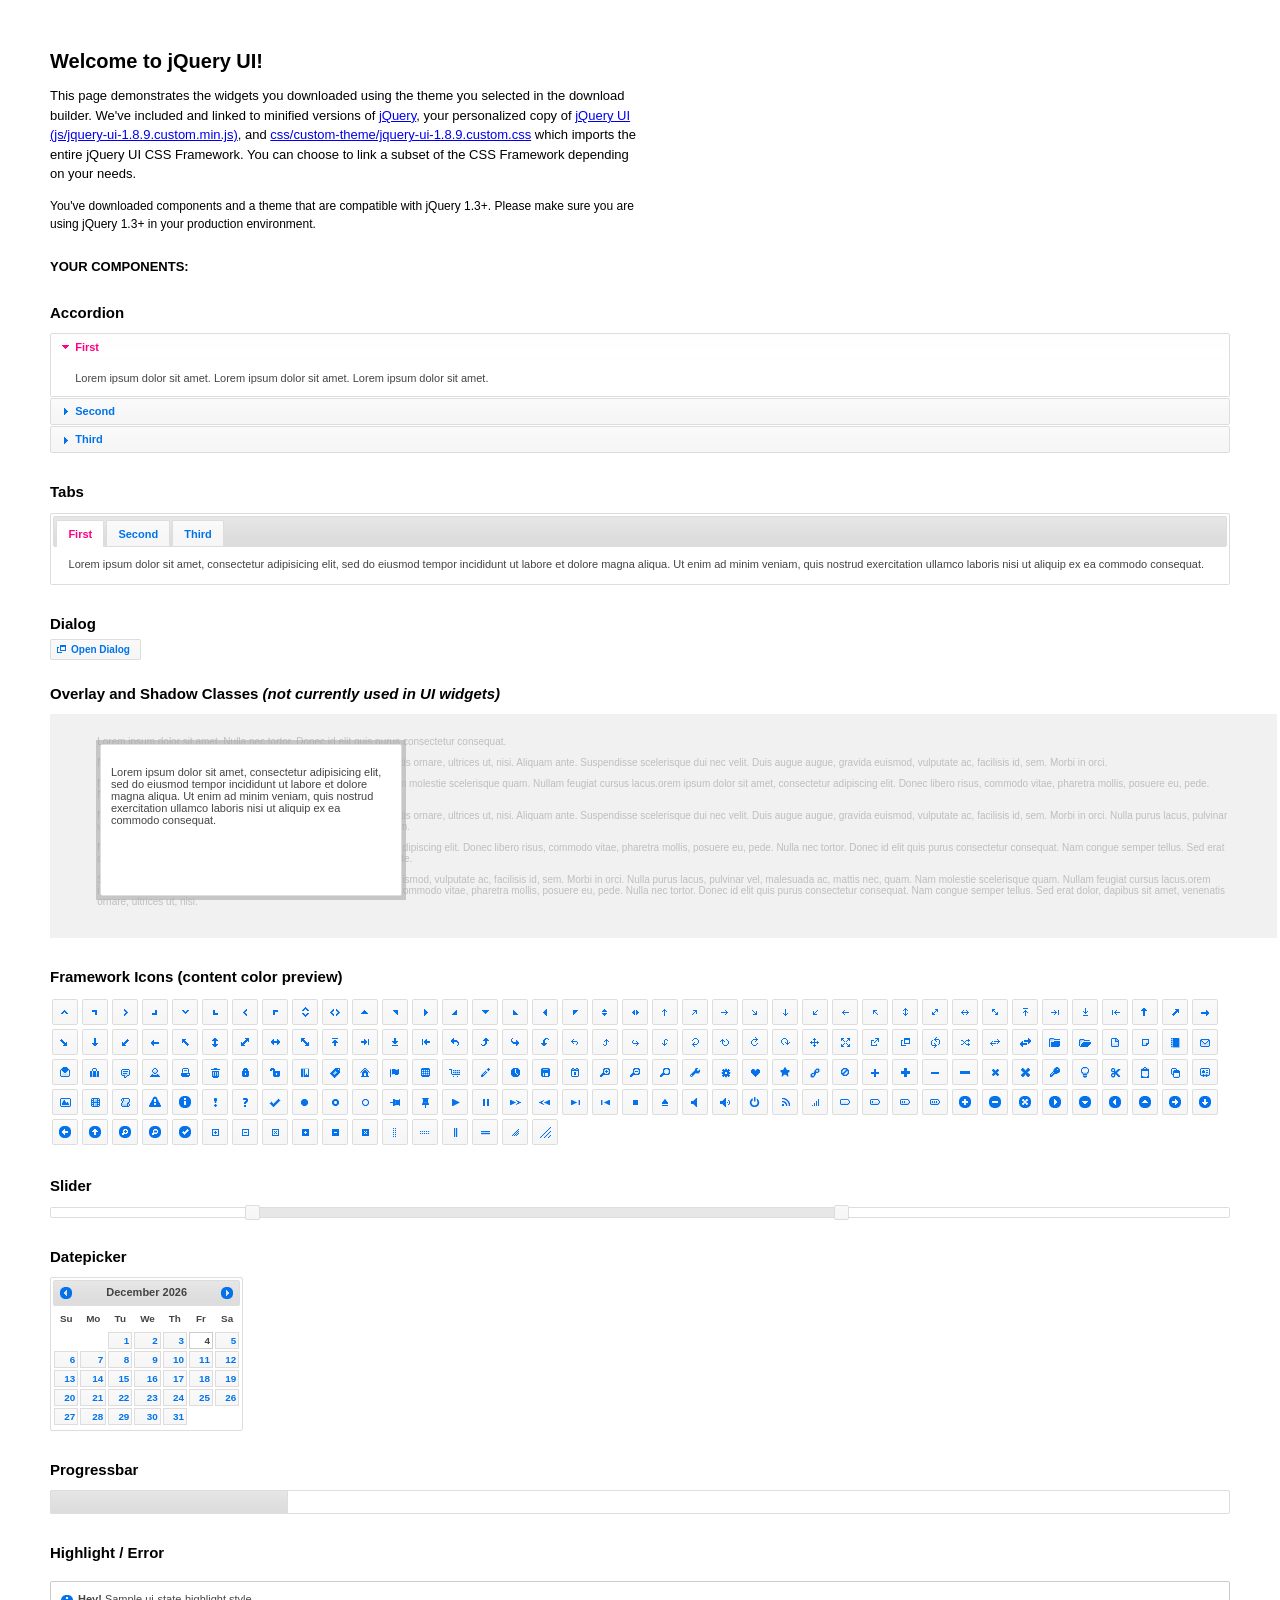
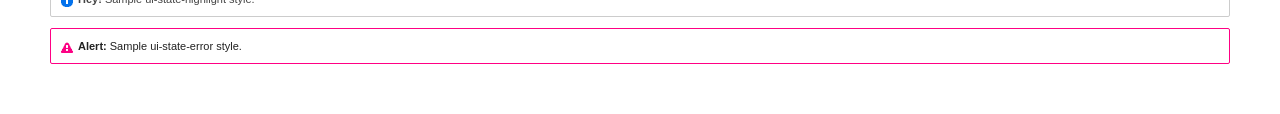
<file: script/ui/index.html>
<!DOCTYPE html>
<html>
	<head>
		<meta http-equiv="Content-Type" content="text/html; charset=iso-8859-1" />
		<title>jQuery UI Example Page</title>
		<link type="text/css" href="css/custom-theme/jquery-ui-1.8.9.custom.css" rel="stylesheet" />	
		<script type="text/javascript" src="js/jquery-1.4.4.min.js"></script>
		<script type="text/javascript" src="js/jquery-ui-1.8.9.custom.min.js"></script>
		<script type="text/javascript">
			$(function(){

				// Accordion
				$("#accordion").accordion({ header: "h3" });
	
				// Tabs
				$('#tabs').tabs();
	

				// Dialog			
				$('#dialog').dialog({
					autoOpen: false,
					width: 600,
					buttons: {
						"Ok": function() { 
							$(this).dialog("close"); 
						}, 
						"Cancel": function() { 
							$(this).dialog("close"); 
						} 
					}
				});
				
				// Dialog Link
				$('#dialog_link').click(function(){
					$('#dialog').dialog('open');
					return false;
				});

				// Datepicker
				$('#datepicker').datepicker({
					inline: true
				});
				
				// Slider
				$('#slider').slider({
					range: true,
					values: [17, 67]
				});
				
				// Progressbar
				$("#progressbar").progressbar({
					value: 20 
				});
				
				//hover states on the static widgets
				$('#dialog_link, ul#icons li').hover(
					function() { $(this).addClass('ui-state-hover'); }, 
					function() { $(this).removeClass('ui-state-hover'); }
				);
				
			});
		</script>
		<style type="text/css">
			/*demo page css*/
			body{ font: 62.5% "Trebuchet MS", sans-serif; margin: 50px;}
			.demoHeaders { margin-top: 2em; }
			#dialog_link {padding: .4em 1em .4em 20px;text-decoration: none;position: relative;}
			#dialog_link span.ui-icon {margin: 0 5px 0 0;position: absolute;left: .2em;top: 50%;margin-top: -8px;}
			ul#icons {margin: 0; padding: 0;}
			ul#icons li {margin: 2px; position: relative; padding: 4px 0; cursor: pointer; float: left;  list-style: none;}
			ul#icons span.ui-icon {float: left; margin: 0 4px;}
		</style>	
	</head>
	<body>
	<h1>Welcome to jQuery UI!</h1>
	<p style="font-size: 1.3em; line-height: 1.5; margin: 1em 0; width: 50%;">This page demonstrates the widgets you downloaded using the theme you selected in the download builder. We've included and linked to minified versions of <a href="js/jquery-1.4.4.min.js">jQuery</a>, your personalized copy of <a href="js/jquery-ui-1.8.9.custom.min.js">jQuery UI (js/jquery-ui-1.8.9.custom.min.js)</a>, and <a href="css/custom-theme/jquery-ui-1.8.9.custom.css">css/custom-theme/jquery-ui-1.8.9.custom.css</a> which imports the entire jQuery UI CSS Framework. You can choose to link a subset of the CSS Framework depending on your needs. </p>
	<p style="font-size: 1.2em; line-height: 1.5; margin: 1em 0; width: 50%;">You've downloaded components and a theme that are compatible with jQuery 1.3+. Please make sure you are using jQuery 1.3+ in your production environment.</p>	

	<p style="font-weight: bold; margin: 2em 0 1em; font-size: 1.3em;">YOUR COMPONENTS:</p>
		
		<!-- Accordion -->
		<h2 class="demoHeaders">Accordion</h2>
		<div id="accordion">
			<div>
				<h3><a href="#">First</a></h3>
				<div>Lorem ipsum dolor sit amet. Lorem ipsum dolor sit amet. Lorem ipsum dolor sit amet.</div>
			</div>
			<div>
				<h3><a href="#">Second</a></h3>
				<div>Phasellus mattis tincidunt nibh.</div>
			</div>
			<div>
				<h3><a href="#">Third</a></h3>
				<div>Nam dui erat, auctor a, dignissim quis.</div>
			</div>
		</div>
	
		<!-- Tabs -->
		<h2 class="demoHeaders">Tabs</h2>
		<div id="tabs">
			<ul>
				<li><a href="#tabs-1">First</a></li>
				<li><a href="#tabs-2">Second</a></li>
				<li><a href="#tabs-3">Third</a></li>
			</ul>
			<div id="tabs-1">Lorem ipsum dolor sit amet, consectetur adipisicing elit, sed do eiusmod tempor incididunt ut labore et dolore magna aliqua. Ut enim ad minim veniam, quis nostrud exercitation ullamco laboris nisi ut aliquip ex ea commodo consequat.</div>
			<div id="tabs-2">Phasellus mattis tincidunt nibh. Cras orci urna, blandit id, pretium vel, aliquet ornare, felis. Maecenas scelerisque sem non nisl. Fusce sed lorem in enim dictum bibendum.</div>
			<div id="tabs-3">Nam dui erat, auctor a, dignissim quis, sollicitudin eu, felis. Pellentesque nisi urna, interdum eget, sagittis et, consequat vestibulum, lacus. Mauris porttitor ullamcorper augue.</div>
		</div>
	
		<!-- Dialog NOTE: Dialog is not generated by UI in this demo so it can be visually styled in themeroller-->
		<h2 class="demoHeaders">Dialog</h2>
		<p><a href="#" id="dialog_link" class="ui-state-default ui-corner-all"><span class="ui-icon ui-icon-newwin"></span>Open Dialog</a></p>
		
		
		<h2 class="demoHeaders">Overlay and Shadow Classes <em>(not currently used in UI widgets)</em></h2>
		<div style="position: relative; width: 96%; height: 200px; padding:1% 4%; overflow:hidden;" class="fakewindowcontain">
			<p>Lorem ipsum dolor sit amet,  Nulla nec tortor. Donec id elit quis purus consectetur consequat. </p><p>Nam congue semper tellus. Sed erat dolor, dapibus sit amet, venenatis ornare, ultrices ut, nisi. Aliquam ante. Suspendisse scelerisque dui nec velit. Duis augue augue, gravida euismod, vulputate ac, facilisis id, sem. Morbi in orci. </p><p>Nulla purus lacus, pulvinar vel, malesuada ac, mattis nec, quam. Nam molestie scelerisque quam. Nullam feugiat cursus lacus.orem ipsum dolor sit amet, consectetur adipiscing elit. Donec libero risus, commodo vitae, pharetra mollis, posuere eu, pede. Nulla nec tortor. Donec id elit quis purus consectetur consequat. </p><p>Nam congue semper tellus. Sed erat dolor, dapibus sit amet, venenatis ornare, ultrices ut, nisi. Aliquam ante. Suspendisse scelerisque dui nec velit. Duis augue augue, gravida euismod, vulputate ac, facilisis id, sem. Morbi in orci. Nulla purus lacus, pulvinar vel, malesuada ac, mattis nec, quam. Nam molestie scelerisque quam. </p><p>Nullam feugiat cursus lacus.orem ipsum dolor sit amet, consectetur adipiscing elit. Donec libero risus, commodo vitae, pharetra mollis, posuere eu, pede. Nulla nec tortor. Donec id elit quis purus consectetur consequat. Nam congue semper tellus. Sed erat dolor, dapibus sit amet, venenatis ornare, ultrices ut, nisi. Aliquam ante. </p><p>Suspendisse scelerisque dui nec velit. Duis augue augue, gravida euismod, vulputate ac, facilisis id, sem. Morbi in orci. Nulla purus lacus, pulvinar vel, malesuada ac, mattis nec, quam. Nam molestie scelerisque quam. Nullam feugiat cursus lacus.orem ipsum dolor sit amet, consectetur adipiscing elit. Donec libero risus, commodo vitae, pharetra mollis, posuere eu, pede. Nulla nec tortor. Donec id elit quis purus consectetur consequat. Nam congue semper tellus. Sed erat dolor, dapibus sit amet, venenatis ornare, ultrices ut, nisi. </p>
			
			<!-- ui-dialog -->
			<div class="ui-overlay"><div class="ui-widget-overlay"></div><div class="ui-widget-shadow ui-corner-all" style="width: 302px; height: 152px; position: absolute; left: 50px; top: 30px;"></div></div>
			<div style="position: absolute; width: 280px; height: 130px;left: 50px; top: 30px; padding: 10px;" class="ui-widget ui-widget-content ui-corner-all">
				<div class="ui-dialog-content ui-widget-content" style="background: none; border: 0;">
					<p>Lorem ipsum dolor sit amet, consectetur adipisicing elit, sed do eiusmod tempor incididunt ut labore et dolore magna aliqua. Ut enim ad minim veniam, quis nostrud exercitation ullamco laboris nisi ut aliquip ex ea commodo consequat.</p>
				</div>
			</div>
		
		</div>

		
		<!-- ui-dialog -->
		<div id="dialog" title="Dialog Title">
			<p>Lorem ipsum dolor sit amet, consectetur adipisicing elit, sed do eiusmod tempor incididunt ut labore et dolore magna aliqua. Ut enim ad minim veniam, quis nostrud exercitation ullamco laboris nisi ut aliquip ex ea commodo consequat.</p>
		</div>
			
				
				
		<h2 class="demoHeaders">Framework Icons (content color preview)</h2>
		<ul id="icons" class="ui-widget ui-helper-clearfix">
		
		<li class="ui-state-default ui-corner-all" title=".ui-icon-carat-1-n"><span class="ui-icon ui-icon-carat-1-n"></span></li>
		<li class="ui-state-default ui-corner-all" title=".ui-icon-carat-1-ne"><span class="ui-icon ui-icon-carat-1-ne"></span></li>
		<li class="ui-state-default ui-corner-all" title=".ui-icon-carat-1-e"><span class="ui-icon ui-icon-carat-1-e"></span></li>
		
		<li class="ui-state-default ui-corner-all" title=".ui-icon-carat-1-se"><span class="ui-icon ui-icon-carat-1-se"></span></li>
		<li class="ui-state-default ui-corner-all" title=".ui-icon-carat-1-s"><span class="ui-icon ui-icon-carat-1-s"></span></li>
		<li class="ui-state-default ui-corner-all" title=".ui-icon-carat-1-sw"><span class="ui-icon ui-icon-carat-1-sw"></span></li>
		<li class="ui-state-default ui-corner-all" title=".ui-icon-carat-1-w"><span class="ui-icon ui-icon-carat-1-w"></span></li>
		<li class="ui-state-default ui-corner-all" title=".ui-icon-carat-1-nw"><span class="ui-icon ui-icon-carat-1-nw"></span></li>
		<li class="ui-state-default ui-corner-all" title=".ui-icon-carat-2-n-s"><span class="ui-icon ui-icon-carat-2-n-s"></span></li>
		<li class="ui-state-default ui-corner-all" title=".ui-icon-carat-2-e-w"><span class="ui-icon ui-icon-carat-2-e-w"></span></li>
		<li class="ui-state-default ui-corner-all" title=".ui-icon-triangle-1-n"><span class="ui-icon ui-icon-triangle-1-n"></span></li>
		<li class="ui-state-default ui-corner-all" title=".ui-icon-triangle-1-ne"><span class="ui-icon ui-icon-triangle-1-ne"></span></li>
		
		<li class="ui-state-default ui-corner-all" title=".ui-icon-triangle-1-e"><span class="ui-icon ui-icon-triangle-1-e"></span></li>
		<li class="ui-state-default ui-corner-all" title=".ui-icon-triangle-1-se"><span class="ui-icon ui-icon-triangle-1-se"></span></li>
		<li class="ui-state-default ui-corner-all" title=".ui-icon-triangle-1-s"><span class="ui-icon ui-icon-triangle-1-s"></span></li>
		<li class="ui-state-default ui-corner-all" title=".ui-icon-triangle-1-sw"><span class="ui-icon ui-icon-triangle-1-sw"></span></li>
		<li class="ui-state-default ui-corner-all" title=".ui-icon-triangle-1-w"><span class="ui-icon ui-icon-triangle-1-w"></span></li>
		<li class="ui-state-default ui-corner-all" title=".ui-icon-triangle-1-nw"><span class="ui-icon ui-icon-triangle-1-nw"></span></li>
		<li class="ui-state-default ui-corner-all" title=".ui-icon-triangle-2-n-s"><span class="ui-icon ui-icon-triangle-2-n-s"></span></li>
		<li class="ui-state-default ui-corner-all" title=".ui-icon-triangle-2-e-w"><span class="ui-icon ui-icon-triangle-2-e-w"></span></li>
		<li class="ui-state-default ui-corner-all" title=".ui-icon-arrow-1-n"><span class="ui-icon ui-icon-arrow-1-n"></span></li>
		
		<li class="ui-state-default ui-corner-all" title=".ui-icon-arrow-1-ne"><span class="ui-icon ui-icon-arrow-1-ne"></span></li>
		<li class="ui-state-default ui-corner-all" title=".ui-icon-arrow-1-e"><span class="ui-icon ui-icon-arrow-1-e"></span></li>
		<li class="ui-state-default ui-corner-all" title=".ui-icon-arrow-1-se"><span class="ui-icon ui-icon-arrow-1-se"></span></li>
		<li class="ui-state-default ui-corner-all" title=".ui-icon-arrow-1-s"><span class="ui-icon ui-icon-arrow-1-s"></span></li>
		<li class="ui-state-default ui-corner-all" title=".ui-icon-arrow-1-sw"><span class="ui-icon ui-icon-arrow-1-sw"></span></li>
		<li class="ui-state-default ui-corner-all" title=".ui-icon-arrow-1-w"><span class="ui-icon ui-icon-arrow-1-w"></span></li>
		<li class="ui-state-default ui-corner-all" title=".ui-icon-arrow-1-nw"><span class="ui-icon ui-icon-arrow-1-nw"></span></li>
		<li class="ui-state-default ui-corner-all" title=".ui-icon-arrow-2-n-s"><span class="ui-icon ui-icon-arrow-2-n-s"></span></li>
		<li class="ui-state-default ui-corner-all" title=".ui-icon-arrow-2-ne-sw"><span class="ui-icon ui-icon-arrow-2-ne-sw"></span></li>
		
		<li class="ui-state-default ui-corner-all" title=".ui-icon-arrow-2-e-w"><span class="ui-icon ui-icon-arrow-2-e-w"></span></li>
		<li class="ui-state-default ui-corner-all" title=".ui-icon-arrow-2-se-nw"><span class="ui-icon ui-icon-arrow-2-se-nw"></span></li>
		<li class="ui-state-default ui-corner-all" title=".ui-icon-arrowstop-1-n"><span class="ui-icon ui-icon-arrowstop-1-n"></span></li>
		<li class="ui-state-default ui-corner-all" title=".ui-icon-arrowstop-1-e"><span class="ui-icon ui-icon-arrowstop-1-e"></span></li>
		<li class="ui-state-default ui-corner-all" title=".ui-icon-arrowstop-1-s"><span class="ui-icon ui-icon-arrowstop-1-s"></span></li>
		<li class="ui-state-default ui-corner-all" title=".ui-icon-arrowstop-1-w"><span class="ui-icon ui-icon-arrowstop-1-w"></span></li>
		<li class="ui-state-default ui-corner-all" title=".ui-icon-arrowthick-1-n"><span class="ui-icon ui-icon-arrowthick-1-n"></span></li>
		<li class="ui-state-default ui-corner-all" title=".ui-icon-arrowthick-1-ne"><span class="ui-icon ui-icon-arrowthick-1-ne"></span></li>
		<li class="ui-state-default ui-corner-all" title=".ui-icon-arrowthick-1-e"><span class="ui-icon ui-icon-arrowthick-1-e"></span></li>
		
		<li class="ui-state-default ui-corner-all" title=".ui-icon-arrowthick-1-se"><span class="ui-icon ui-icon-arrowthick-1-se"></span></li>
		<li class="ui-state-default ui-corner-all" title=".ui-icon-arrowthick-1-s"><span class="ui-icon ui-icon-arrowthick-1-s"></span></li>
		<li class="ui-state-default ui-corner-all" title=".ui-icon-arrowthick-1-sw"><span class="ui-icon ui-icon-arrowthick-1-sw"></span></li>
		<li class="ui-state-default ui-corner-all" title=".ui-icon-arrowthick-1-w"><span class="ui-icon ui-icon-arrowthick-1-w"></span></li>
		<li class="ui-state-default ui-corner-all" title=".ui-icon-arrowthick-1-nw"><span class="ui-icon ui-icon-arrowthick-1-nw"></span></li>
		<li class="ui-state-default ui-corner-all" title=".ui-icon-arrowthick-2-n-s"><span class="ui-icon ui-icon-arrowthick-2-n-s"></span></li>
		<li class="ui-state-default ui-corner-all" title=".ui-icon-arrowthick-2-ne-sw"><span class="ui-icon ui-icon-arrowthick-2-ne-sw"></span></li>
		<li class="ui-state-default ui-corner-all" title=".ui-icon-arrowthick-2-e-w"><span class="ui-icon ui-icon-arrowthick-2-e-w"></span></li>
		<li class="ui-state-default ui-corner-all" title=".ui-icon-arrowthick-2-se-nw"><span class="ui-icon ui-icon-arrowthick-2-se-nw"></span></li>
		
		<li class="ui-state-default ui-corner-all" title=".ui-icon-arrowthickstop-1-n"><span class="ui-icon ui-icon-arrowthickstop-1-n"></span></li>
		<li class="ui-state-default ui-corner-all" title=".ui-icon-arrowthickstop-1-e"><span class="ui-icon ui-icon-arrowthickstop-1-e"></span></li>
		<li class="ui-state-default ui-corner-all" title=".ui-icon-arrowthickstop-1-s"><span class="ui-icon ui-icon-arrowthickstop-1-s"></span></li>
		<li class="ui-state-default ui-corner-all" title=".ui-icon-arrowthickstop-1-w"><span class="ui-icon ui-icon-arrowthickstop-1-w"></span></li>
		<li class="ui-state-default ui-corner-all" title=".ui-icon-arrowreturnthick-1-w"><span class="ui-icon ui-icon-arrowreturnthick-1-w"></span></li>
		<li class="ui-state-default ui-corner-all" title=".ui-icon-arrowreturnthick-1-n"><span class="ui-icon ui-icon-arrowreturnthick-1-n"></span></li>
		<li class="ui-state-default ui-corner-all" title=".ui-icon-arrowreturnthick-1-e"><span class="ui-icon ui-icon-arrowreturnthick-1-e"></span></li>
		<li class="ui-state-default ui-corner-all" title=".ui-icon-arrowreturnthick-1-s"><span class="ui-icon ui-icon-arrowreturnthick-1-s"></span></li>
		<li class="ui-state-default ui-corner-all" title=".ui-icon-arrowreturn-1-w"><span class="ui-icon ui-icon-arrowreturn-1-w"></span></li>
		
		<li class="ui-state-default ui-corner-all" title=".ui-icon-arrowreturn-1-n"><span class="ui-icon ui-icon-arrowreturn-1-n"></span></li>
		<li class="ui-state-default ui-corner-all" title=".ui-icon-arrowreturn-1-e"><span class="ui-icon ui-icon-arrowreturn-1-e"></span></li>
		<li class="ui-state-default ui-corner-all" title=".ui-icon-arrowreturn-1-s"><span class="ui-icon ui-icon-arrowreturn-1-s"></span></li>
		<li class="ui-state-default ui-corner-all" title=".ui-icon-arrowrefresh-1-w"><span class="ui-icon ui-icon-arrowrefresh-1-w"></span></li>
		<li class="ui-state-default ui-corner-all" title=".ui-icon-arrowrefresh-1-n"><span class="ui-icon ui-icon-arrowrefresh-1-n"></span></li>
		<li class="ui-state-default ui-corner-all" title=".ui-icon-arrowrefresh-1-e"><span class="ui-icon ui-icon-arrowrefresh-1-e"></span></li>
		<li class="ui-state-default ui-corner-all" title=".ui-icon-arrowrefresh-1-s"><span class="ui-icon ui-icon-arrowrefresh-1-s"></span></li>
		<li class="ui-state-default ui-corner-all" title=".ui-icon-arrow-4"><span class="ui-icon ui-icon-arrow-4"></span></li>
		<li class="ui-state-default ui-corner-all" title=".ui-icon-arrow-4-diag"><span class="ui-icon ui-icon-arrow-4-diag"></span></li>
		
		<li class="ui-state-default ui-corner-all" title=".ui-icon-extlink"><span class="ui-icon ui-icon-extlink"></span></li>
		<li class="ui-state-default ui-corner-all" title=".ui-icon-newwin"><span class="ui-icon ui-icon-newwin"></span></li>
		<li class="ui-state-default ui-corner-all" title=".ui-icon-refresh"><span class="ui-icon ui-icon-refresh"></span></li>
		<li class="ui-state-default ui-corner-all" title=".ui-icon-shuffle"><span class="ui-icon ui-icon-shuffle"></span></li>
		<li class="ui-state-default ui-corner-all" title=".ui-icon-transfer-e-w"><span class="ui-icon ui-icon-transfer-e-w"></span></li>
		<li class="ui-state-default ui-corner-all" title=".ui-icon-transferthick-e-w"><span class="ui-icon ui-icon-transferthick-e-w"></span></li>
		<li class="ui-state-default ui-corner-all" title=".ui-icon-folder-collapsed"><span class="ui-icon ui-icon-folder-collapsed"></span></li>
		<li class="ui-state-default ui-corner-all" title=".ui-icon-folder-open"><span class="ui-icon ui-icon-folder-open"></span></li>
		<li class="ui-state-default ui-corner-all" title=".ui-icon-document"><span class="ui-icon ui-icon-document"></span></li>
		
		<li class="ui-state-default ui-corner-all" title=".ui-icon-document-b"><span class="ui-icon ui-icon-document-b"></span></li>
		<li class="ui-state-default ui-corner-all" title=".ui-icon-note"><span class="ui-icon ui-icon-note"></span></li>
		<li class="ui-state-default ui-corner-all" title=".ui-icon-mail-closed"><span class="ui-icon ui-icon-mail-closed"></span></li>
		<li class="ui-state-default ui-corner-all" title=".ui-icon-mail-open"><span class="ui-icon ui-icon-mail-open"></span></li>
		<li class="ui-state-default ui-corner-all" title=".ui-icon-suitcase"><span class="ui-icon ui-icon-suitcase"></span></li>
		<li class="ui-state-default ui-corner-all" title=".ui-icon-comment"><span class="ui-icon ui-icon-comment"></span></li>
		<li class="ui-state-default ui-corner-all" title=".ui-icon-person"><span class="ui-icon ui-icon-person"></span></li>
		<li class="ui-state-default ui-corner-all" title=".ui-icon-print"><span class="ui-icon ui-icon-print"></span></li>
		<li class="ui-state-default ui-corner-all" title=".ui-icon-trash"><span class="ui-icon ui-icon-trash"></span></li>
		
		<li class="ui-state-default ui-corner-all" title=".ui-icon-locked"><span class="ui-icon ui-icon-locked"></span></li>
		<li class="ui-state-default ui-corner-all" title=".ui-icon-unlocked"><span class="ui-icon ui-icon-unlocked"></span></li>
		<li class="ui-state-default ui-corner-all" title=".ui-icon-bookmark"><span class="ui-icon ui-icon-bookmark"></span></li>
		<li class="ui-state-default ui-corner-all" title=".ui-icon-tag"><span class="ui-icon ui-icon-tag"></span></li>
		<li class="ui-state-default ui-corner-all" title=".ui-icon-home"><span class="ui-icon ui-icon-home"></span></li>
		<li class="ui-state-default ui-corner-all" title=".ui-icon-flag"><span class="ui-icon ui-icon-flag"></span></li>
		<li class="ui-state-default ui-corner-all" title=".ui-icon-calculator"><span class="ui-icon ui-icon-calculator"></span></li>
		<li class="ui-state-default ui-corner-all" title=".ui-icon-cart"><span class="ui-icon ui-icon-cart"></span></li>
		<li class="ui-state-default ui-corner-all" title=".ui-icon-pencil"><span class="ui-icon ui-icon-pencil"></span></li>
		
		<li class="ui-state-default ui-corner-all" title=".ui-icon-clock"><span class="ui-icon ui-icon-clock"></span></li>
		<li class="ui-state-default ui-corner-all" title=".ui-icon-disk"><span class="ui-icon ui-icon-disk"></span></li>
		<li class="ui-state-default ui-corner-all" title=".ui-icon-calendar"><span class="ui-icon ui-icon-calendar"></span></li>
		<li class="ui-state-default ui-corner-all" title=".ui-icon-zoomin"><span class="ui-icon ui-icon-zoomin"></span></li>
		<li class="ui-state-default ui-corner-all" title=".ui-icon-zoomout"><span class="ui-icon ui-icon-zoomout"></span></li>
		<li class="ui-state-default ui-corner-all" title=".ui-icon-search"><span class="ui-icon ui-icon-search"></span></li>
		<li class="ui-state-default ui-corner-all" title=".ui-icon-wrench"><span class="ui-icon ui-icon-wrench"></span></li>
		<li class="ui-state-default ui-corner-all" title=".ui-icon-gear"><span class="ui-icon ui-icon-gear"></span></li>
		<li class="ui-state-default ui-corner-all" title=".ui-icon-heart"><span class="ui-icon ui-icon-heart"></span></li>
		
		<li class="ui-state-default ui-corner-all" title=".ui-icon-star"><span class="ui-icon ui-icon-star"></span></li>
		<li class="ui-state-default ui-corner-all" title=".ui-icon-link"><span class="ui-icon ui-icon-link"></span></li>
		<li class="ui-state-default ui-corner-all" title=".ui-icon-cancel"><span class="ui-icon ui-icon-cancel"></span></li>
		<li class="ui-state-default ui-corner-all" title=".ui-icon-plus"><span class="ui-icon ui-icon-plus"></span></li>
		<li class="ui-state-default ui-corner-all" title=".ui-icon-plusthick"><span class="ui-icon ui-icon-plusthick"></span></li>
		<li class="ui-state-default ui-corner-all" title=".ui-icon-minus"><span class="ui-icon ui-icon-minus"></span></li>
		<li class="ui-state-default ui-corner-all" title=".ui-icon-minusthick"><span class="ui-icon ui-icon-minusthick"></span></li>
		<li class="ui-state-default ui-corner-all" title=".ui-icon-close"><span class="ui-icon ui-icon-close"></span></li>
		<li class="ui-state-default ui-corner-all" title=".ui-icon-closethick"><span class="ui-icon ui-icon-closethick"></span></li>
		
		<li class="ui-state-default ui-corner-all" title=".ui-icon-key"><span class="ui-icon ui-icon-key"></span></li>
		<li class="ui-state-default ui-corner-all" title=".ui-icon-lightbulb"><span class="ui-icon ui-icon-lightbulb"></span></li>
		<li class="ui-state-default ui-corner-all" title=".ui-icon-scissors"><span class="ui-icon ui-icon-scissors"></span></li>
		<li class="ui-state-default ui-corner-all" title=".ui-icon-clipboard"><span class="ui-icon ui-icon-clipboard"></span></li>
		<li class="ui-state-default ui-corner-all" title=".ui-icon-copy"><span class="ui-icon ui-icon-copy"></span></li>
		<li class="ui-state-default ui-corner-all" title=".ui-icon-contact"><span class="ui-icon ui-icon-contact"></span></li>
		<li class="ui-state-default ui-corner-all" title=".ui-icon-image"><span class="ui-icon ui-icon-image"></span></li>
		<li class="ui-state-default ui-corner-all" title=".ui-icon-video"><span class="ui-icon ui-icon-video"></span></li>
		<li class="ui-state-default ui-corner-all" title=".ui-icon-script"><span class="ui-icon ui-icon-script"></span></li>
		<li class="ui-state-default ui-corner-all" title=".ui-icon-alert"><span class="ui-icon ui-icon-alert"></span></li>
		
		<li class="ui-state-default ui-corner-all" title=".ui-icon-info"><span class="ui-icon ui-icon-info"></span></li>
		<li class="ui-state-default ui-corner-all" title=".ui-icon-notice"><span class="ui-icon ui-icon-notice"></span></li>
		<li class="ui-state-default ui-corner-all" title=".ui-icon-help"><span class="ui-icon ui-icon-help"></span></li>
		<li class="ui-state-default ui-corner-all" title=".ui-icon-check"><span class="ui-icon ui-icon-check"></span></li>
		<li class="ui-state-default ui-corner-all" title=".ui-icon-bullet"><span class="ui-icon ui-icon-bullet"></span></li>
		<li class="ui-state-default ui-corner-all" title=".ui-icon-radio-off"><span class="ui-icon ui-icon-radio-off"></span></li>
		<li class="ui-state-default ui-corner-all" title=".ui-icon-radio-on"><span class="ui-icon ui-icon-radio-on"></span></li>
		<li class="ui-state-default ui-corner-all" title=".ui-icon-pin-w"><span class="ui-icon ui-icon-pin-w"></span></li>
		<li class="ui-state-default ui-corner-all" title=".ui-icon-pin-s"><span class="ui-icon ui-icon-pin-s"></span></li>
		<li class="ui-state-default ui-corner-all" title=".ui-icon-play"><span class="ui-icon ui-icon-play"></span></li>
		<li class="ui-state-default ui-corner-all" title=".ui-icon-pause"><span class="ui-icon ui-icon-pause"></span></li>
		
		<li class="ui-state-default ui-corner-all" title=".ui-icon-seek-next"><span class="ui-icon ui-icon-seek-next"></span></li>
		<li class="ui-state-default ui-corner-all" title=".ui-icon-seek-prev"><span class="ui-icon ui-icon-seek-prev"></span></li>
		<li class="ui-state-default ui-corner-all" title=".ui-icon-seek-end"><span class="ui-icon ui-icon-seek-end"></span></li>
		<li class="ui-state-default ui-corner-all" title=".ui-icon-seek-first"><span class="ui-icon ui-icon-seek-first"></span></li>
		<li class="ui-state-default ui-corner-all" title=".ui-icon-stop"><span class="ui-icon ui-icon-stop"></span></li>
		<li class="ui-state-default ui-corner-all" title=".ui-icon-eject"><span class="ui-icon ui-icon-eject"></span></li>
		<li class="ui-state-default ui-corner-all" title=".ui-icon-volume-off"><span class="ui-icon ui-icon-volume-off"></span></li>
		<li class="ui-state-default ui-corner-all" title=".ui-icon-volume-on"><span class="ui-icon ui-icon-volume-on"></span></li>
		<li class="ui-state-default ui-corner-all" title=".ui-icon-power"><span class="ui-icon ui-icon-power"></span></li>
		
		<li class="ui-state-default ui-corner-all" title=".ui-icon-signal-diag"><span class="ui-icon ui-icon-signal-diag"></span></li>
		<li class="ui-state-default ui-corner-all" title=".ui-icon-signal"><span class="ui-icon ui-icon-signal"></span></li>
		<li class="ui-state-default ui-corner-all" title=".ui-icon-battery-0"><span class="ui-icon ui-icon-battery-0"></span></li>
		<li class="ui-state-default ui-corner-all" title=".ui-icon-battery-1"><span class="ui-icon ui-icon-battery-1"></span></li>
		<li class="ui-state-default ui-corner-all" title=".ui-icon-battery-2"><span class="ui-icon ui-icon-battery-2"></span></li>
		<li class="ui-state-default ui-corner-all" title=".ui-icon-battery-3"><span class="ui-icon ui-icon-battery-3"></span></li>
		<li class="ui-state-default ui-corner-all" title=".ui-icon-circle-plus"><span class="ui-icon ui-icon-circle-plus"></span></li>
		<li class="ui-state-default ui-corner-all" title=".ui-icon-circle-minus"><span class="ui-icon ui-icon-circle-minus"></span></li>
		<li class="ui-state-default ui-corner-all" title=".ui-icon-circle-close"><span class="ui-icon ui-icon-circle-close"></span></li>
		
		<li class="ui-state-default ui-corner-all" title=".ui-icon-circle-triangle-e"><span class="ui-icon ui-icon-circle-triangle-e"></span></li>
		<li class="ui-state-default ui-corner-all" title=".ui-icon-circle-triangle-s"><span class="ui-icon ui-icon-circle-triangle-s"></span></li>
		<li class="ui-state-default ui-corner-all" title=".ui-icon-circle-triangle-w"><span class="ui-icon ui-icon-circle-triangle-w"></span></li>
		<li class="ui-state-default ui-corner-all" title=".ui-icon-circle-triangle-n"><span class="ui-icon ui-icon-circle-triangle-n"></span></li>
		<li class="ui-state-default ui-corner-all" title=".ui-icon-circle-arrow-e"><span class="ui-icon ui-icon-circle-arrow-e"></span></li>
		<li class="ui-state-default ui-corner-all" title=".ui-icon-circle-arrow-s"><span class="ui-icon ui-icon-circle-arrow-s"></span></li>
		<li class="ui-state-default ui-corner-all" title=".ui-icon-circle-arrow-w"><span class="ui-icon ui-icon-circle-arrow-w"></span></li>
		<li class="ui-state-default ui-corner-all" title=".ui-icon-circle-arrow-n"><span class="ui-icon ui-icon-circle-arrow-n"></span></li>
		<li class="ui-state-default ui-corner-all" title=".ui-icon-circle-zoomin"><span class="ui-icon ui-icon-circle-zoomin"></span></li>
		
		<li class="ui-state-default ui-corner-all" title=".ui-icon-circle-zoomout"><span class="ui-icon ui-icon-circle-zoomout"></span></li>
		<li class="ui-state-default ui-corner-all" title=".ui-icon-circle-check"><span class="ui-icon ui-icon-circle-check"></span></li>
		<li class="ui-state-default ui-corner-all" title=".ui-icon-circlesmall-plus"><span class="ui-icon ui-icon-circlesmall-plus"></span></li>
		<li class="ui-state-default ui-corner-all" title=".ui-icon-circlesmall-minus"><span class="ui-icon ui-icon-circlesmall-minus"></span></li>
		<li class="ui-state-default ui-corner-all" title=".ui-icon-circlesmall-close"><span class="ui-icon ui-icon-circlesmall-close"></span></li>
		<li class="ui-state-default ui-corner-all" title=".ui-icon-squaresmall-plus"><span class="ui-icon ui-icon-squaresmall-plus"></span></li>
		<li class="ui-state-default ui-corner-all" title=".ui-icon-squaresmall-minus"><span class="ui-icon ui-icon-squaresmall-minus"></span></li>
		<li class="ui-state-default ui-corner-all" title=".ui-icon-squaresmall-close"><span class="ui-icon ui-icon-squaresmall-close"></span></li>
		<li class="ui-state-default ui-corner-all" title=".ui-icon-grip-dotted-vertical"><span class="ui-icon ui-icon-grip-dotted-vertical"></span></li>
		
		<li class="ui-state-default ui-corner-all" title=".ui-icon-grip-dotted-horizontal"><span class="ui-icon ui-icon-grip-dotted-horizontal"></span></li>
		<li class="ui-state-default ui-corner-all" title=".ui-icon-grip-solid-vertical"><span class="ui-icon ui-icon-grip-solid-vertical"></span></li>
		<li class="ui-state-default ui-corner-all" title=".ui-icon-grip-solid-horizontal"><span class="ui-icon ui-icon-grip-solid-horizontal"></span></li>
		<li class="ui-state-default ui-corner-all" title=".ui-icon-gripsmall-diagonal-se"><span class="ui-icon ui-icon-gripsmall-diagonal-se"></span></li>
		<li class="ui-state-default ui-corner-all" title=".ui-icon-grip-diagonal-se"><span class="ui-icon ui-icon-grip-diagonal-se"></span></li>
		</ul>

	
		<!-- Slider -->
		<h2 class="demoHeaders">Slider</h2>
		<div id="slider"></div>
	
		<!-- Datepicker -->
		<h2 class="demoHeaders">Datepicker</h2>
		<div id="datepicker"></div>
	
		<!-- Progressbar -->
		<h2 class="demoHeaders">Progressbar</h2>	
		<div id="progressbar"></div>
			
		<!-- Highlight / Error -->
		<h2 class="demoHeaders">Highlight / Error</h2>
		<div class="ui-widget">
			<div class="ui-state-highlight ui-corner-all" style="margin-top: 20px; padding: 0 .7em;"> 
				<p><span class="ui-icon ui-icon-info" style="float: left; margin-right: .3em;"></span>
				<strong>Hey!</strong> Sample ui-state-highlight style.</p>
			</div>
		</div>
		<br/>
		<div class="ui-widget">
			<div class="ui-state-error ui-corner-all" style="padding: 0 .7em;"> 
				<p><span class="ui-icon ui-icon-alert" style="float: left; margin-right: .3em;"></span> 
				<strong>Alert:</strong> Sample ui-state-error style.</p>
			</div>
		</div>

	</body>
</html>
</file>
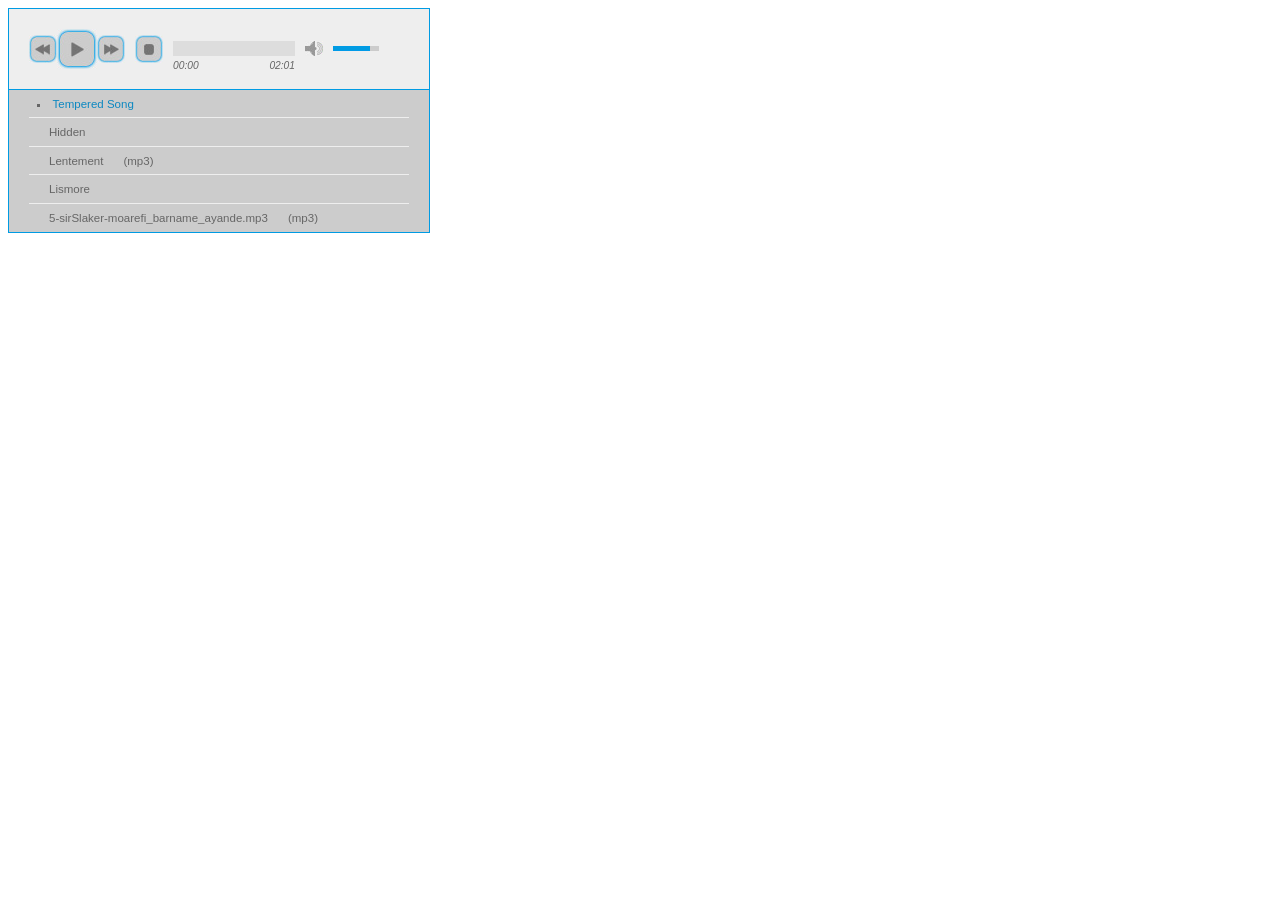
<file: script/podcast/1/index.html>
<!DOCTYPE html PUBLIC '-//W3C//DTD XHTML 1.0 Transitional//EN' 'http://www.w3.org/TR/xhtml1/DTD/xhtml1-transitional.dtd'>
<html xmlns='http://www.w3.org/1999/xhtml' lang='en' xml:lang='en'>
<head>
<!-- Website Design By: www.happyworm.com -->
<title>پادکست اول</title>
<meta http-equiv="Content-Type" content="text/html; charset=iso-8859-1" />

<link href="skin/jplayer.blue.monday.css" rel="stylesheet" type="text/css" />

<script type="text/javascript" src="js/jquery.js"></script>
<script type="text/javascript" src="js/jquery.jplayer.min.js"></script>
<script type="text/javascript">
//<![CDATA[
$(document).ready(function(){

  var Playlist = function(instance, playlist, options) {
    var self = this;

    this.instance = instance; // String: To associate specific HTML with this playlist
    this.playlist = playlist; // Array of Objects: The playlist
    this.options = options; // Object: The jPlayer constructor options for this playlist

    this.current = 0;

    this.cssId = {
      jPlayer: "jquery_jplayer_",
      interface: "jp_interface_",
      playlist: "jp_playlist_"
    };
    this.cssSelector = {};

    $.each(this.cssId, function(entity, id) {
      self.cssSelector[entity] = "#" + id + self.instance;
    });

    if(!this.options.cssSelectorAncestor) {
      this.options.cssSelectorAncestor = this.cssSelector.interface;
    }

    $(this.cssSelector.jPlayer).jPlayer(this.options);

    $(this.cssSelector.interface + " .jp-previous").click(function() {
      self.playlistPrev();
      $(this).blur();
      return false;
    });

    $(this.cssSelector.interface + " .jp-next").click(function() {
      self.playlistNext();
      $(this).blur();
      return false;
    });
  };

  Playlist.prototype = {
    displayPlaylist: function() {
      var self = this;
      $(this.cssSelector.playlist + " ul").empty();
      for (i=0; i < this.playlist.length; i++) {
        var listItem = (i === this.playlist.length-1) ? "<li class='jp-playlist-last'>" : "<li>";
        listItem += "<a href='#' id='" + this.cssId.playlist + this.instance + "_item_" + i +"' tabindex='1'>"+ this.playlist[i].name +"</a>";

        // Create links to free media
        if(this.playlist[i].free) {
          var first = true;
          listItem += "<div class='jp-free-media'>(";
          $.each(this.playlist[i], function(property,value) {
            if($.jPlayer.prototype.format[property]) { // Check property is a media format.
              if(first) {
                first = false;
              } else {
                listItem += " | ";
              }
              listItem += "<a id='" + self.cssId.playlist + self.instance + "_item_" + i + "_" + property + "' href='" + value + "' tabindex='1'>" + property + "</a>";
            }
          });
          listItem += ")</span>";
        }

        listItem += "</li>";

        // Associate playlist items with their media
        $(this.cssSelector.playlist + " ul").append(listItem);
        $(this.cssSelector.playlist + "_item_" + i).data("index", i).click(function() {
          var index = $(this).data("index");
          if(self.current !== index) {
            self.playlistChange(index);
          } else {
            $(self.cssSelector.jPlayer).jPlayer("play");
          }
          $(this).blur();
          return false;
        });

        // Disable free media links to force access via right click
        if(this.playlist[i].free) {
          $.each(this.playlist[i], function(property,value) {
            if($.jPlayer.prototype.format[property]) { // Check property is a media format.
              $(self.cssSelector.playlist + "_item_" + i + "_" + property).data("index", i).click(function() {
                var index = $(this).data("index");
                $(self.cssSelector.playlist + "_item_" + index).click();
                $(this).blur();
                return false;
              });
            }
          });
        }
      }
    },
    playlistInit: function(autoplay) {
      if(autoplay) {
        this.playlistChange(this.current);
      } else {
        this.playlistConfig(this.current);
      }
    },
    playlistConfig: function(index) {
      $(this.cssSelector.playlist + "_item_" + this.current).removeClass("jp-playlist-current").parent().removeClass("jp-playlist-current");
      $(this.cssSelector.playlist + "_item_" + index).addClass("jp-playlist-current").parent().addClass("jp-playlist-current");
      this.current = index;
      $(this.cssSelector.jPlayer).jPlayer("setMedia", this.playlist[this.current]);
    },
    playlistChange: function(index) {
      this.playlistConfig(index);
      $(this.cssSelector.jPlayer).jPlayer("play");
    },
    playlistNext: function() {
      var index = (this.current + 1 < this.playlist.length) ? this.current + 1 : 0;
      this.playlistChange(index);
    },
    playlistPrev: function() {
      var index = (this.current - 1 >= 0) ? this.current - 1 : this.playlist.length - 1;
      this.playlistChange(index);
    }
  };

  var audioPlaylist = new Playlist("2", [
    {
      name:"Tempered Song",
      mp3:"files/1-Mmoghadam-moarefi.mp3",
    },
    {
      name:"Hidden",
      mp3:"files/2-Jadi-news.mp3",
    },
    {
      name:"Lentement",
      free:true,
      mp3:"files/3-behroozShabani-barkhorde_manteghi_ba_moshkelate_linux.mp3",
    },
    {
      name:"Lismore",
      mp3:"files/4-Pmoghadam-mosahebe.mp3",
    },
    {
      name:"5-sirSlaker-moarefi_barname_ayande.mp3",
      free:true,
      mp3:"files/5-sirSlaker-moarefi_barname_ayande.mp3",
    }

  ], {
    ready: function() {
      audioPlaylist.displayPlaylist();
      audioPlaylist.playlistInit(false); // Parameter is a boolean for autoplay.
    },
    ended: function() {
      audioPlaylist.playlistNext();
    },
    play: function() {
      $(this).jPlayer("pauseOthers");
    },
    swfPath: "js",
    supplied: "oga, mp3"
  });
});
//]]>
</script>
</head>
<body>

    <div id="jquery_jplayer_2" class="jp-jplayer"></div>

    <div class="jp-audio">
      <div class="jp-type-playlist">
        <div id="jp_interface_2" class="jp-interface">
          <ul class="jp-controls">
            <li><a href="#" class="jp-play" tabindex="1">play</a></li>
            <li><a href="#" class="jp-pause" tabindex="1">pause</a></li>
            <li><a href="#" class="jp-stop" tabindex="1">stop</a></li>
            <li><a href="#" class="jp-mute" tabindex="1">mute</a></li>
            <li><a href="#" class="jp-unmute" tabindex="1">unmute</a></li>
            <li><a href="#" class="jp-previous" tabindex="1">previous</a></li>
            <li><a href="#" class="jp-next" tabindex="1">next</a></li>
          </ul>
          <div class="jp-progress">
            <div class="jp-seek-bar">
              <div class="jp-play-bar"></div>
            </div>
          </div>
          <div class="jp-volume-bar">
            <div class="jp-volume-bar-value"></div>
          </div>
          <div class="jp-current-time"></div>
          <div class="jp-duration"></div>
        </div>
        <div id="jp_playlist_2" class="jp-playlist">
          <ul>
            <!-- The method Playlist.displayPlaylist() uses this unordered list -->
            <li></li>
          </ul>
        </div>
      </div>
    </div>
</body>
</html>
</file>
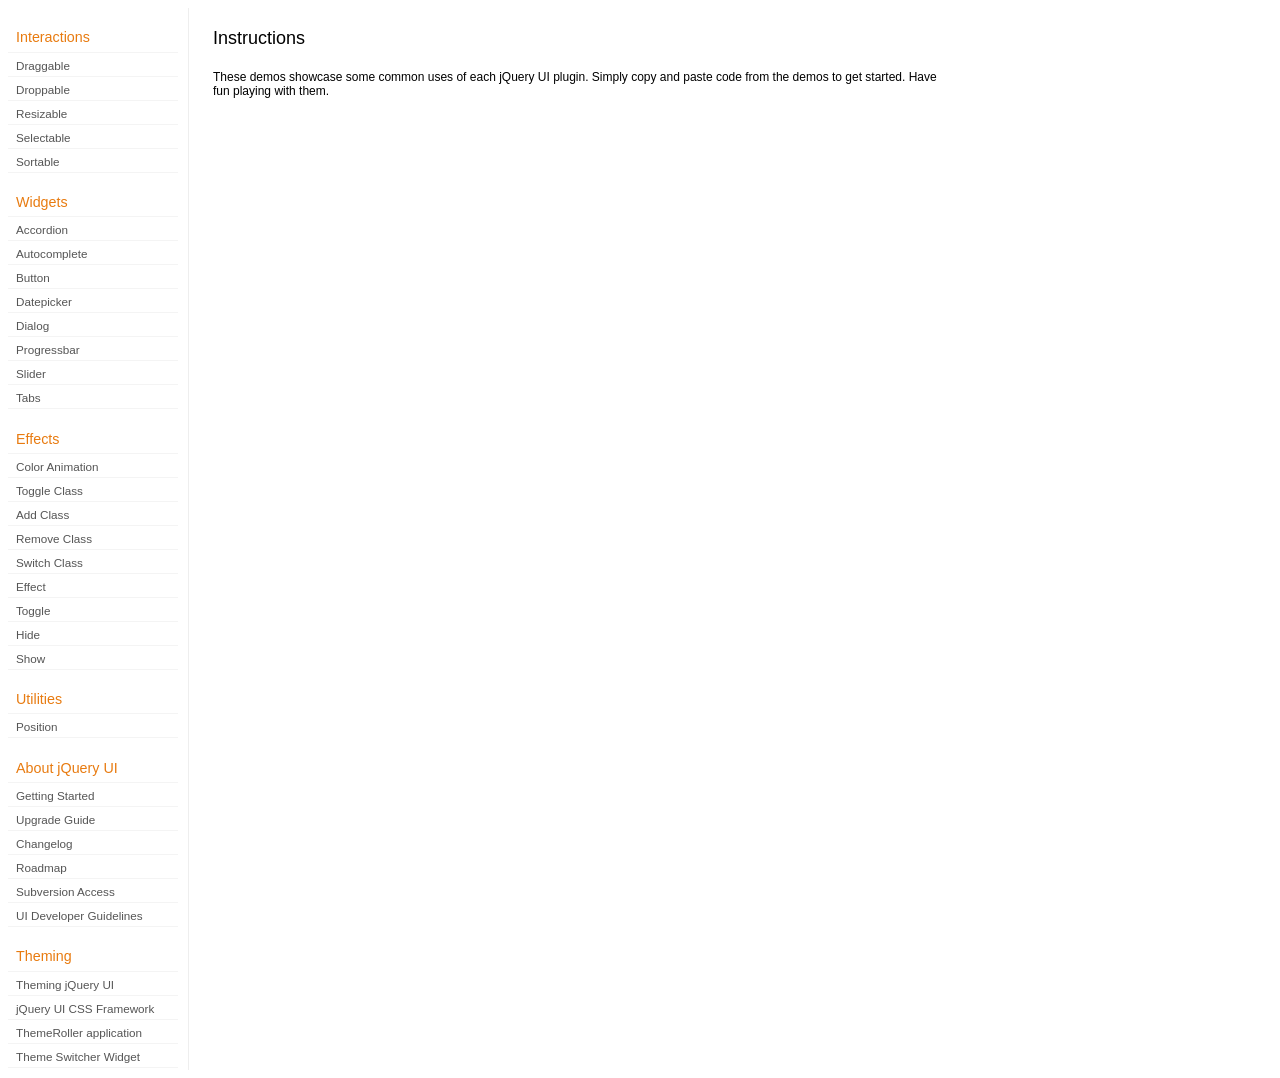
<file: script/ui/development-bundle/demos/index.html>
<!DOCTYPE html>
<html lang="en">
<head>
	<meta charset="utf-8">
	<title>jQuery UI Demos</title>
	<link rel="stylesheet" href="../themes/base/jquery.ui.all.css">
	<link rel="stylesheet" href="demos.css">
	<script src="../jquery-1.4.4.js"></script>
	<script src="../external/jquery.bgiframe-2.1.2.js"></script>
	<script src="../ui/jquery.ui.core.js"></script>
	<script src="../ui/jquery.ui.widget.js"></script>
	<script src="../ui/jquery.ui.mouse.js"></script>
	<script src="../ui/jquery.ui.accordion.js"></script>
	<script src="../ui/jquery.ui.autocomplete.js"></script>
	<script src="../ui/jquery.ui.button.js"></script>
	<script src="../ui/jquery.ui.datepicker.js"></script>
	<script src="../ui/jquery.ui.dialog.js"></script>
	<script src="../ui/jquery.ui.draggable.js"></script>
	<script src="../ui/jquery.ui.droppable.js"></script>
	<script src="../ui/jquery.ui.position.js"></script>
	<script src="../ui/jquery.ui.progressbar.js"></script>
	<script src="../ui/jquery.ui.resizable.js"></script>
	<script src="../ui/jquery.ui.selectable.js"></script>
	<script src="../ui/jquery.ui.slider.js"></script>
	<script src="../ui/jquery.ui.sortable.js"></script>
	<script src="../ui/jquery.ui.tabs.js"></script>
	<script src="../ui/jquery.effects.core.js"></script>
	<script src="../ui/jquery.effects.blind.js"></script>
	<script src="../ui/jquery.effects.bounce.js"></script>
	<script src="../ui/jquery.effects.clip.js"></script>
	<script src="../ui/jquery.effects.drop.js"></script>
	<script src="../ui/jquery.effects.explode.js"></script>
	<script src="../ui/jquery.effects.fold.js"></script>
	<script src="../ui/jquery.effects.highlight.js"></script>
	<script src="../ui/jquery.effects.pulsate.js"></script>
	<script src="../ui/jquery.effects.scale.js"></script>
	<script src="../ui/jquery.effects.shake.js"></script>
	<script src="../ui/jquery.effects.slide.js"></script>
	<script src="../ui/jquery.effects.transfer.js"></script>
	<script src="../ui/i18n/jquery.ui.datepicker-af.js"></script>
	<script src="../ui/i18n/jquery.ui.datepicker-ar.js"></script>
	<script src="../ui/i18n/jquery.ui.datepicker-ar-DZ.js"></script>
	<script src="../ui/i18n/jquery.ui.datepicker-az.js"></script>
	<script src="../ui/i18n/jquery.ui.datepicker-bs.js"></script>
	<script src="../ui/i18n/jquery.ui.datepicker-bg.js"></script>
	<script src="../ui/i18n/jquery.ui.datepicker-ca.js"></script>
	<script src="../ui/i18n/jquery.ui.datepicker-cs.js"></script>
	<script src="../ui/i18n/jquery.ui.datepicker-da.js"></script>
	<script src="../ui/i18n/jquery.ui.datepicker-de.js"></script>
	<script src="../ui/i18n/jquery.ui.datepicker-el.js"></script>
	<script src="../ui/i18n/jquery.ui.datepicker-en-AU.js"></script>
	<script src="../ui/i18n/jquery.ui.datepicker-en-GB.js"></script>
	<script src="../ui/i18n/jquery.ui.datepicker-en-NZ.js"></script>
	<script src="../ui/i18n/jquery.ui.datepicker-eo.js"></script>
	<script src="../ui/i18n/jquery.ui.datepicker-es.js"></script>
	<script src="../ui/i18n/jquery.ui.datepicker-et.js"></script>
	<script src="../ui/i18n/jquery.ui.datepicker-eu.js"></script>
	<script src="../ui/i18n/jquery.ui.datepicker-fa.js"></script>
	<script src="../ui/i18n/jquery.ui.datepicker-fi.js"></script>
	<script src="../ui/i18n/jquery.ui.datepicker-fo.js"></script>
	<script src="../ui/i18n/jquery.ui.datepicker-fr.js"></script>
	<script src="../ui/i18n/jquery.ui.datepicker-fr-CH.js"></script>
	<script src="../ui/i18n/jquery.ui.datepicker-gl.js"></script>
	<script src="../ui/i18n/jquery.ui.datepicker-he.js"></script>
	<script src="../ui/i18n/jquery.ui.datepicker-hr.js"></script>
	<script src="../ui/i18n/jquery.ui.datepicker-hu.js"></script>
	<script src="../ui/i18n/jquery.ui.datepicker-hy.js"></script>
	<script src="../ui/i18n/jquery.ui.datepicker-id.js"></script>
	<script src="../ui/i18n/jquery.ui.datepicker-is.js"></script>
	<script src="../ui/i18n/jquery.ui.datepicker-it.js"></script>
	<script src="../ui/i18n/jquery.ui.datepicker-ja.js"></script>
	<script src="../ui/i18n/jquery.ui.datepicker-ko.js"></script>
	<script src="../ui/i18n/jquery.ui.datepicker-kz.js"></script>
	<script src="../ui/i18n/jquery.ui.datepicker-lt.js"></script>
	<script src="../ui/i18n/jquery.ui.datepicker-lv.js"></script>
	<script src="../ui/i18n/jquery.ui.datepicker-ml.js"></script>
	<script src="../ui/i18n/jquery.ui.datepicker-ms.js"></script>
	<script src="../ui/i18n/jquery.ui.datepicker-nl.js"></script>
	<script src="../ui/i18n/jquery.ui.datepicker-no.js"></script>
	<script src="../ui/i18n/jquery.ui.datepicker-pl.js"></script>
	<script src="../ui/i18n/jquery.ui.datepicker-pt.js"></script>
	<script src="../ui/i18n/jquery.ui.datepicker-pt-BR.js"></script>
	<script src="../ui/i18n/jquery.ui.datepicker-rm.js"></script>
	<script src="../ui/i18n/jquery.ui.datepicker-ro.js"></script>
	<script src="../ui/i18n/jquery.ui.datepicker-ru.js"></script>
	<script src="../ui/i18n/jquery.ui.datepicker-sk.js"></script>
	<script src="../ui/i18n/jquery.ui.datepicker-sl.js"></script>
	<script src="../ui/i18n/jquery.ui.datepicker-sq.js"></script>
	<script src="../ui/i18n/jquery.ui.datepicker-sr.js"></script>
	<script src="../ui/i18n/jquery.ui.datepicker-sr-SR.js"></script>
	<script src="../ui/i18n/jquery.ui.datepicker-sv.js"></script>
	<script src="../ui/i18n/jquery.ui.datepicker-ta.js"></script>
	<script src="../ui/i18n/jquery.ui.datepicker-th.js"></script>
	<script src="../ui/i18n/jquery.ui.datepicker-tr.js"></script>
	<script src="../ui/i18n/jquery.ui.datepicker-uk.js"></script>
	<script src="../ui/i18n/jquery.ui.datepicker-vi.js"></script>
	<script src="../ui/i18n/jquery.ui.datepicker-zh-CN.js"></script>
	<script src="../ui/i18n/jquery.ui.datepicker-zh-HK.js"></script>
	<script src="../ui/i18n/jquery.ui.datepicker-zh-TW.js"></script>
	<script>
	$(function() {
		
		$('.left-nav a').click(function(ev) {
			window.location.hash = this.href.replace(/.+\/([^\/]+)\/index\.html/,'$1') + '|default';
			loadPage(this.href);
			$('.left-nav a.selected').removeClass('selected');
			$(this).addClass('selected');
			ev.preventDefault();
		});
		
		if (window.location.hash) {
			if (window.location.hash.indexOf('|') === -1) {
				window.location.hash += '|default';	
			}			
			var path = window.location.href.replace(/(index\.html)?#/,'');
			path = path.replace('\|','/') + '.html';
			loadPage(path);
		}		

		function loadPage(path) {			
			var section = path.replace(/\/[^\/]+\.html/,'');
			var header = section.replace(/.+\/([^\/]+)/,'$1').replace(/_/, ' ');
			
			$('td.normal div.normal')
				.empty()
				.append('<h4 class="demo-subheader">Functional demo:</h4>')
				.append('<h3 class="demo-header">'+ header +'</h3>')
				.append('<div id="demo-config"></div>')
				.find('#demo-config')
					.append('<div id="demo-frame"></div><div id="demo-config-menu"></div><div id="demo-link"><a class="demoWindowLink" href="#"><span class="ui-icon ui-icon-newwin"></span>Open demo in a new window</a></div>')
					.find('#demo-config-menu')
						.load(section + '/index.html .demos-nav', function() {
							$('#demo-config-menu a').each(function() {
								this.setAttribute('href', section + '/' + this.getAttribute('href').replace(/.+\/([^\/]+)/,'$1'));
								$(this).attr('target', 'demo-frame');
								$(this).click(function() {

									resetDemos();
									
									$(this).parents('ul').find('li').removeClass('demo-config-on');
									$(this).parent().addClass('demo-config-on');
									$('#demo-notes').fadeOut();

									//Set the hash to the actual page without ".html"
									window.location.hash = header + '|' + this.getAttribute('href').match((/\/([^\/\\]+)\.html/))[1];

									loadDemo(this.getAttribute('href'));

									return false;
								});
							});

							if (window.location.hash) {
								var demo = window.location.hash.split('|')[1];
								$('#demo-config-menu a').each(function(){
									if (this.href.indexOf(demo + '.html') !== -1) {
										$(this).parents('ul').find('li').removeClass('demo-config-on');
										$(this).parent().addClass('demo-config-on');									
										loadDemo(this.href);										
									}
								});
							}

							updateDemoNotes();
						})
					.end()
					.find('#demo-link a')
						.bind('click', function(ev){
							window.open(this.href);
							ev.preventDefault();
						})
					.end()
				.end()
			;
			
			resetDemos();
		}
				
		function loadDemo(path) {
			var directory = path.match(/([^\/]+)\/[^\/\.]+\.html$/)[1];
			$.get(path, function(data) {
				var source = data;
				data = data.replace(/<script.*>.*<\/script>/ig,""); // Remove script tags
				data = data.replace(/<\/?link.*>/ig,""); //Remove link tags
				data = data.replace(/<\/?html.*>/ig,""); //Remove html tag
				data = data.replace(/<\/?body.*>/ig,""); //Remove body tag
				data = data.replace(/<\/?head.*>/ig,""); //Remove head tag
				data = data.replace(/<\/?!doctype.*>/ig,""); //Remove doctype
				data = data.replace(/<title.*>.*<\/title>/ig,""); // Remove title tags
				data = data.replace(/((href|src)=["'])(?!(http|#))/ig, "$1" + directory + "/");

				$('#demo-style').remove();
				$('#demo-frame').empty().html(data);
				$('#demo-frame style').clone().appendTo('head').attr('id','demo-style');
				$('#demo-link a').attr('href', path);
				updateDemoNotes();
				updateDemoSource(source);
				
				if (/default.html$/.test(path)) {
					$.get("documentation/docs-" + path.match(/demos\/(.+)\//)[1] + ".html", function(html) {
						$("#demo-source").after(html);
						$("#widget-docs").tabs();
						$(".param-header").click(function() {
							$(this).parent().toggleClass("param-open").end().next().toggle();
						});
						$(".docs-list-header").each(function() {
							var header = $(this);
							var details = header.next().find(".param-details").hide();
							$("a:first", header).click(function() {
								details.show().parent().addClass("param-open");
								return false;
							});
							$("a:last", header).click(function() {
								details.hide().parent().removeClass("param-open");
								return false;
							});
						});
					});
				}
			});
		}

		function updateDemoNotes() {
			var notes = $('#demo-frame .demo-description');
			if ($('#demo-notes').length == 0) {
				$('<div id="demo-notes"></div>').insertAfter('#demo-config');
			}
			$('#demo-notes').hide().empty().html(notes.html());
			$('#demo-notes').show();
			notes.hide();
		}
		
		function updateDemoSource(source) {
			if ($('#demo-source').length == 0) {
				$('<div id="demo-source"><a href="#" class="source-closed">View Source</a><div><pre><code></code></pre></div></div>').insertAfter('#demo-notes');
				$('#demo-source').find(">a").click(function() {
					$(this).toggleClass("source-closed").toggleClass("source-open").next().toggle();
					return false;
				}).end().find(">div").hide();
			}
			var cleanedSource = source
				.replace('themes/base/jquery.ui.all.css', 'theme/jquery.ui.all.css')
				.replace(/\s*\x3Clink.*demos\x2Ecss.*\x3E\s*/, '\r\n\t')
				.replace(/\x2E\x2E\x2F\x2E\x2E\x2F/g, '');

			$('#demo-source code').empty().text(cleanedSource);
		}
		
		function resetDemos() {
			$.datepicker.setDefaults($.extend({showMonthAfterYear: false}, $.datepicker.regional['']));
			$(".ui-dialog-content").remove();			
		}
				
	});
	</script>
</head>
<body>

<table class="layout-grid" cellspacing="0" cellpadding="0">
	<tr>
		<td class="left-nav">
			<dl class="demos-nav">
				<dt>Interactions</dt>
					<dd><a href="draggable/index.html">Draggable</a></dd>
					<dd><a href="droppable/index.html">Droppable</a></dd>
					<dd><a href="resizable/index.html">Resizable</a></dd>
					<dd><a href="selectable/index.html">Selectable</a></dd>
					<dd><a href="sortable/index.html">Sortable</a></dd>
				<dt>Widgets</dt>
					<dd><a href="accordion/index.html">Accordion</a></dd>
					<dd><a href="autocomplete/index.html">Autocomplete</a></dd>
					<dd><a href="button/index.html">Button</a></dd>
					<dd><a href="datepicker/index.html">Datepicker</a></dd>
					<dd><a href="dialog/index.html">Dialog</a></dd>
					<dd><a href="progressbar/index.html">Progressbar</a></dd>
					<dd><a href="slider/index.html">Slider</a></dd>
					<dd><a href="tabs/index.html">Tabs</a></dd>
				<dt>Effects</dt>
					<dd><a href="animate/index.html">Color Animation</a></dd>
					<dd><a href="toggleClass/index.html">Toggle Class</a></dd>
					<dd><a href="addClass/index.html">Add Class</a></dd>
					<dd><a href="removeClass/index.html">Remove Class</a></dd>
					<dd><a href="switchClass/index.html">Switch Class</a></dd>
					<dd><a href="effect/index.html">Effect</a></dd>
					<dd><a href="toggle/index.html">Toggle</a></dd>
					<dd><a href="hide/index.html">Hide</a></dd>
					<dd><a href="show/index.html">Show</a></dd>
				<dt>Utilities</dt>
                    <dd><a href="position/index.html">Position</a></dd>
				<dt>About jQuery UI</dt>
					<dd><a href="http://jqueryui.com/docs/Getting_Started">Getting Started</a></dd>
					<dd><a href="http://jqueryui.com/docs/Upgrade_Guide">Upgrade Guide</a></dd>					
					<dd><a href="http://jqueryui.com/docs/Changelog">Changelog</a></dd>
					<dd><a href="http://jqueryui.com/docs/Roadmap">Roadmap</a></dd>
					<dd><a href="http://jqueryui.com/docs/Subversion">Subversion Access</a></dd>
					<dd><a href="http://jqueryui.com/docs/Developer_Guide">UI Developer Guidelines</a></dd>
				<dt>Theming</dt>
					<dd><a href="http://jqueryui.com/docs/Theming">Theming jQuery UI</a></dd>
					<dd><a href="http://jqueryui.com/docs/Theming/API">jQuery UI CSS Framework</a></dd>
					<dd><a href="http://jqueryui.com/docs/Theming/Themeroller">ThemeRoller application</a></dd>
					<dd><a href="http://jqueryui.com/docs/Theming/ThemeSwitcher">Theme Switcher Widget</a></dd>

			</dl>
		</td>
		<td class="normal">

			<div class="normal">

					<h3>Instructions</h3>
					<p>
						These demos showcase some common uses of each jQuery UI plugin. Simply copy and paste code from the demos to get started. Have fun playing with them.
					</p>
				
			</div>

		</td>
	</tr>
</table>
</body>
</html>
</file>
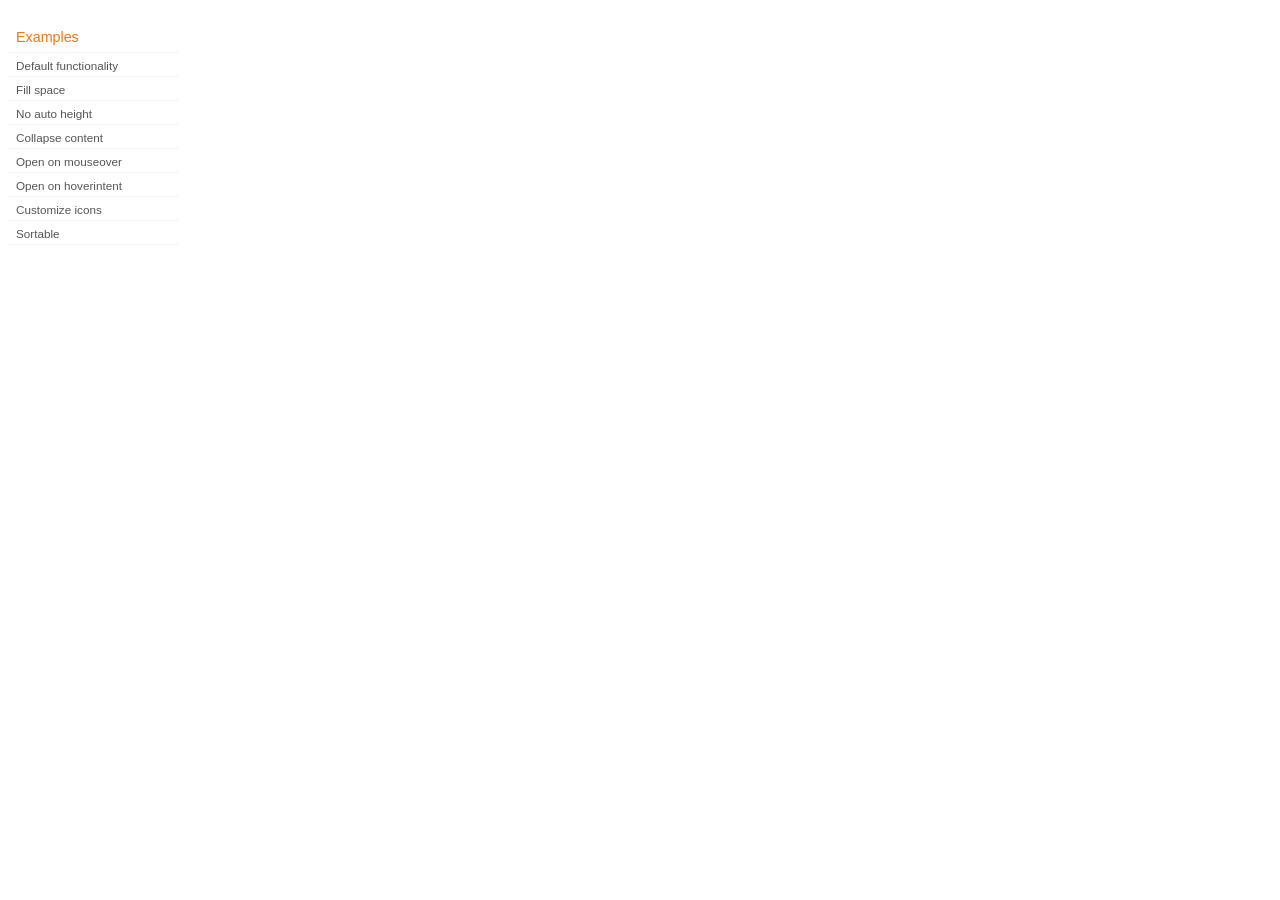
<file: script/ui/development-bundle/demos/accordion/index.html>
<!DOCTYPE html>
<html lang="en">
<head>
	<meta charset="utf-8">
	<title>jQuery UI Accordion Demos</title>
	<link rel="stylesheet" href="../demos.css">
</head>
<body>

<div class="demos-nav">
	<h4>Examples</h4>
	<ul>
		<li class="demo-config-on"><a href="default.html">Default functionality</a></li>
		<li><a href="fillspace.html">Fill space</a></li>
		<li><a href="no-auto-height.html">No auto height</a></li>
		<li><a href="collapsible.html">Collapse content</a></li>
		<li><a href="mouseover.html">Open on mouseover</a></li>
		<li><a href="hoverintent.html">Open on hoverintent</a></li>
		<li><a href="custom-icons.html">Customize icons</a></li>
		<li><a href="sortable.html">Sortable</a></li>
	</ul>
</div>

</body>
</html>
</file>
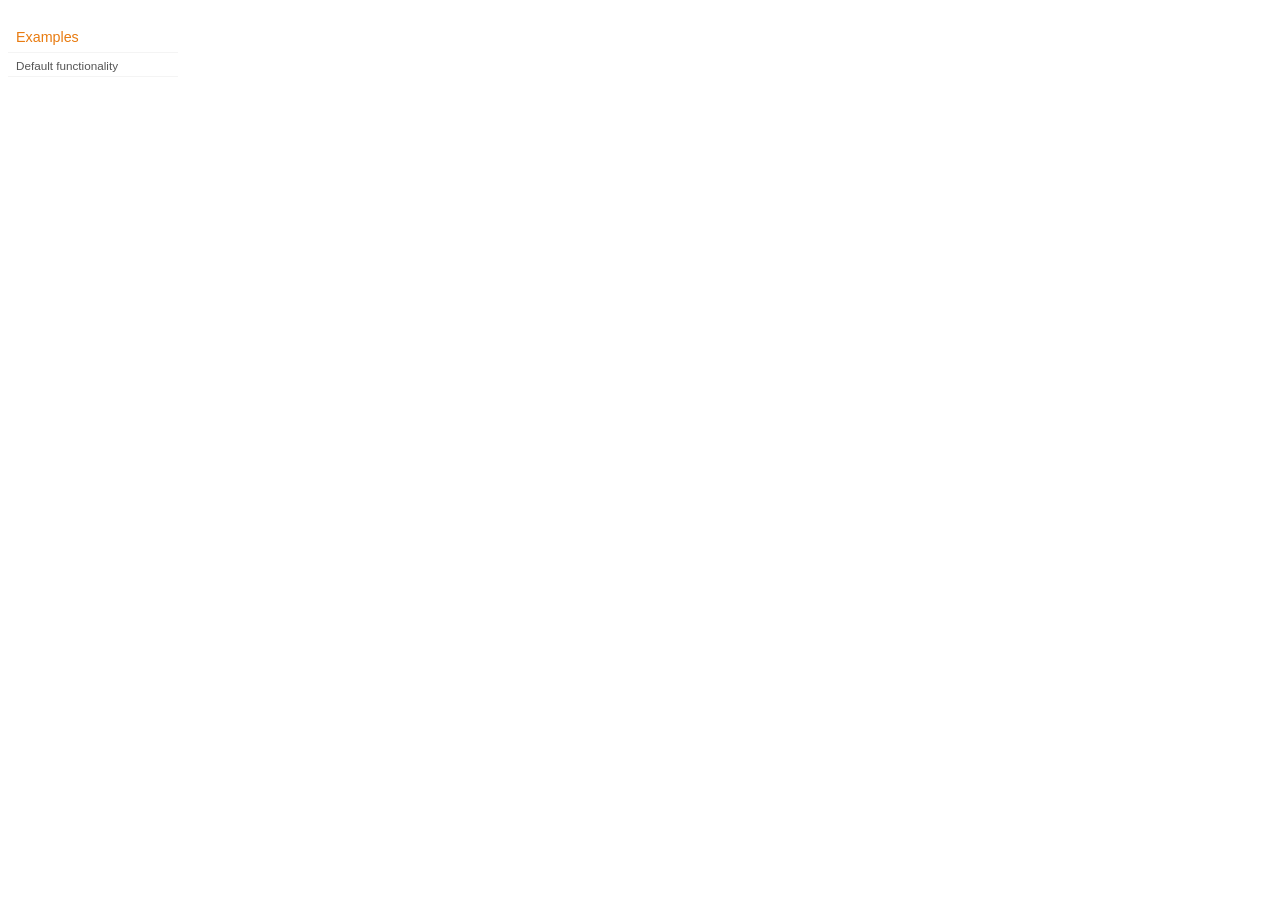
<file: script/ui/development-bundle/demos/addClass/index.html>
<!DOCTYPE html>
<html lang="en">
<head>
	<meta charset="utf-8">
	<title>jQuery UI Effects Demos</title>
	<link rel="stylesheet" href="../demos.css">
</head>
<body>

<div class="demos-nav">
	<h4>Examples</h4>
	<ul>
		<li class="demo-config-on"><a href="default.html">Default functionality</a></li>
	</ul>
</div>

</body>
</html>
</file>
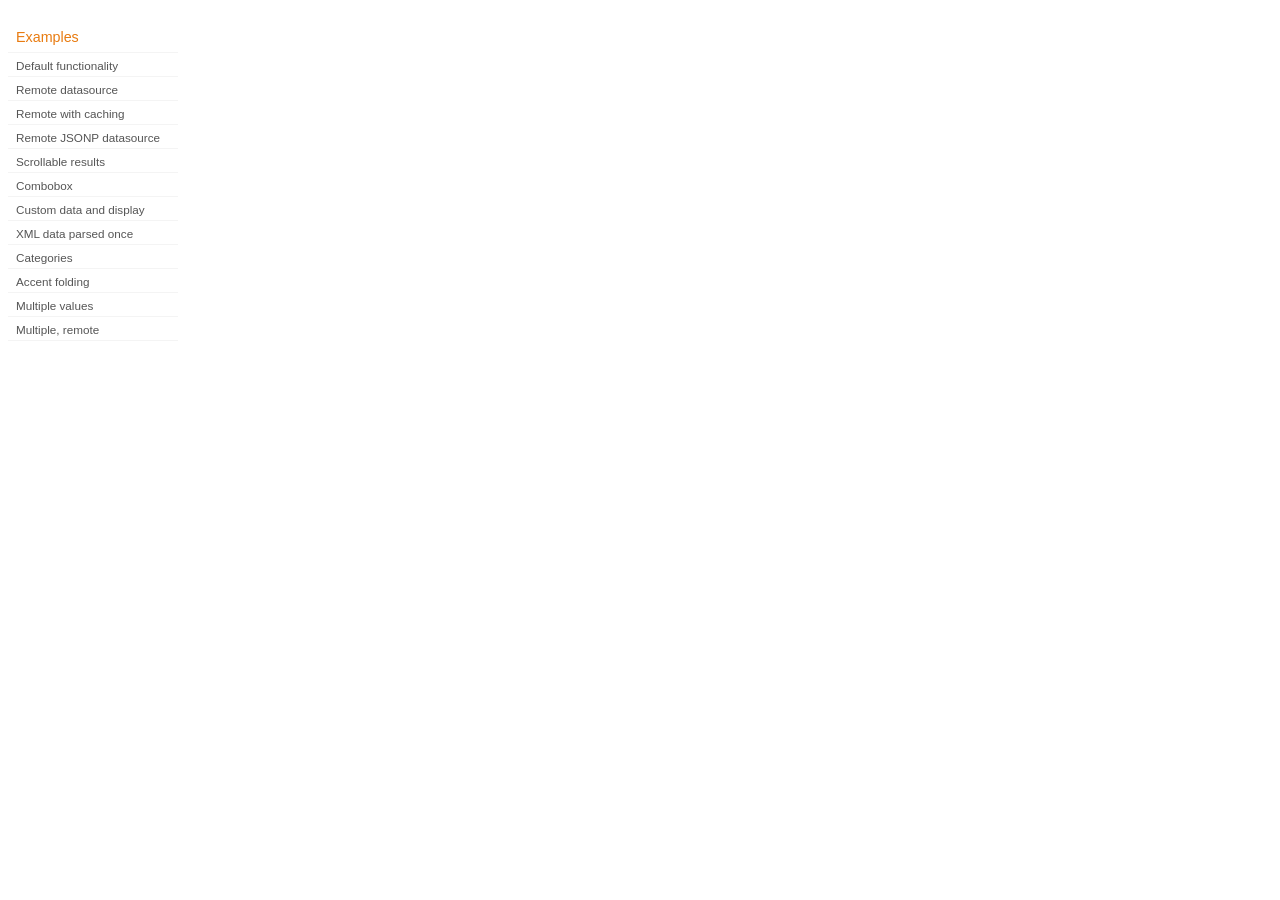
<file: script/ui/development-bundle/demos/autocomplete/index.html>
<!DOCTYPE html>
<html lang="en">
<head>
	<meta charset="utf-8">
	<title>jQuery UI Autocomplete Demos</title>
	<link rel="stylesheet" href="../demos.css">
</head>
<body>
	<div class="demos-nav">
		<h4>Examples</h4>
		<ul>
			<li class="demo-config-on"><a href="default.html">Default functionality</a></li>
			<li><a href="remote.html">Remote datasource</a></li>
			<li><a href="remote-with-cache.html">Remote with caching</a></li>
			<li><a href="remote-jsonp.html">Remote JSONP datasource</a></li>
			<li><a href="maxheight.html">Scrollable results</a></li>
			<li><a href="combobox.html">Combobox</a></li>
			<li><a href="custom-data.html">Custom data and display</a></li>
			<li><a href="xml.html">XML data parsed once</a></li>
			<li><a href="categories.html">Categories</a></li>
			<li><a href="folding.html">Accent folding</a></li>
			<li><a href="multiple.html">Multiple values</a></li>
			<li><a href="multiple-remote.html">Multiple, remote</a></li>
		</ul>
	</div>
</body>
</html>
</file>
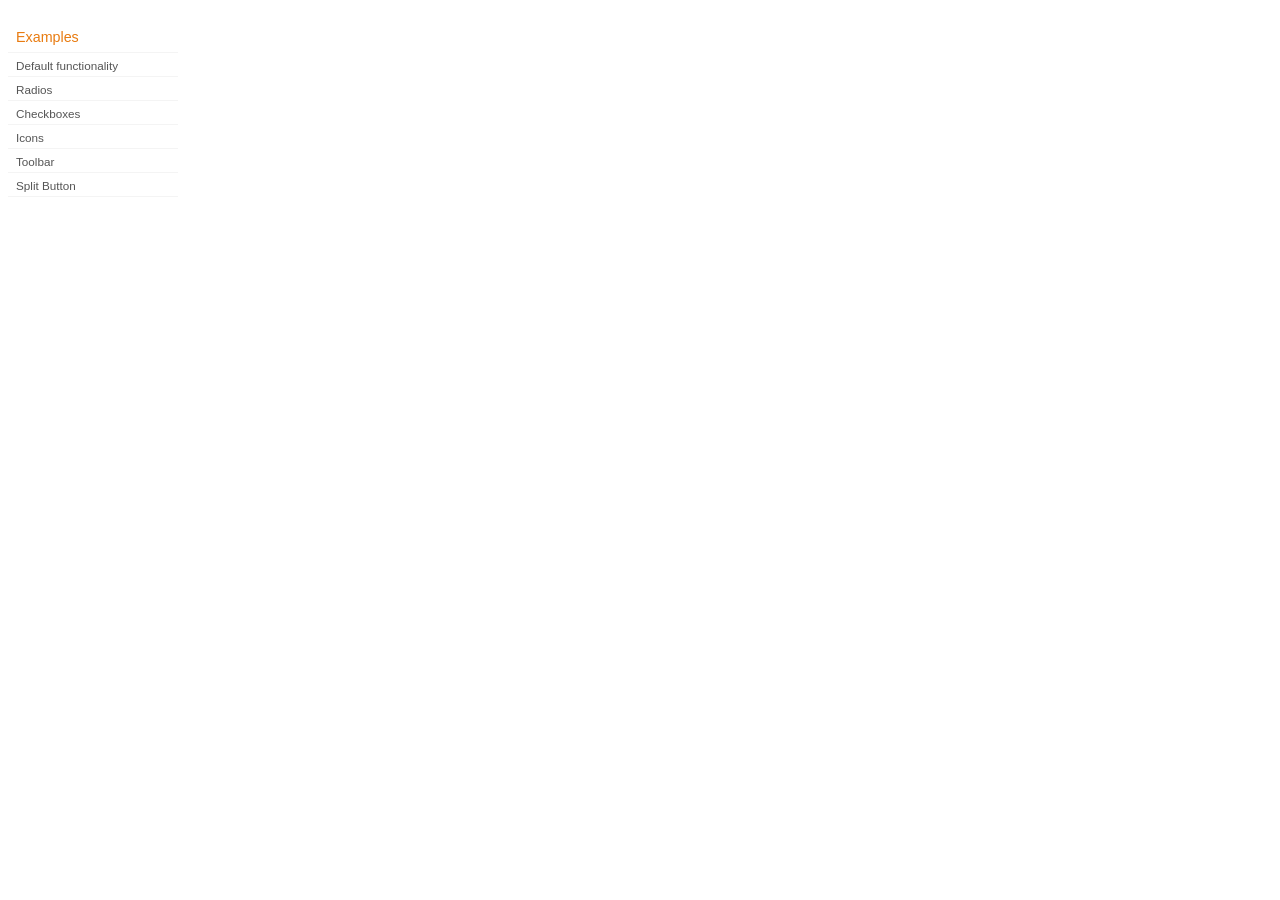
<file: script/ui/development-bundle/demos/button/index.html>
<!DOCTYPE html>
<html lang="en">
<head>
	<meta charset="utf-8">
	<title>jQuery UI Button Demos</title>
	<link rel="stylesheet" href="../demos.css">
</head>
<body>

<div class="demos-nav">
	<h4>Examples</h4>
	<ul>
		<li class="demo-config-on"><a href="default.html">Default functionality</a></li>
		<li><a href="radio.html">Radios</a></li>
		<li><a href="checkbox.html">Checkboxes</a></li>
		<li><a href="icons.html">Icons</a></li>
		<li><a href="toolbar.html">Toolbar</a></li>
		<li><a href="splitbutton.html">Split Button</a></li>
	</ul>
</div>

</body>
</html>
</file>
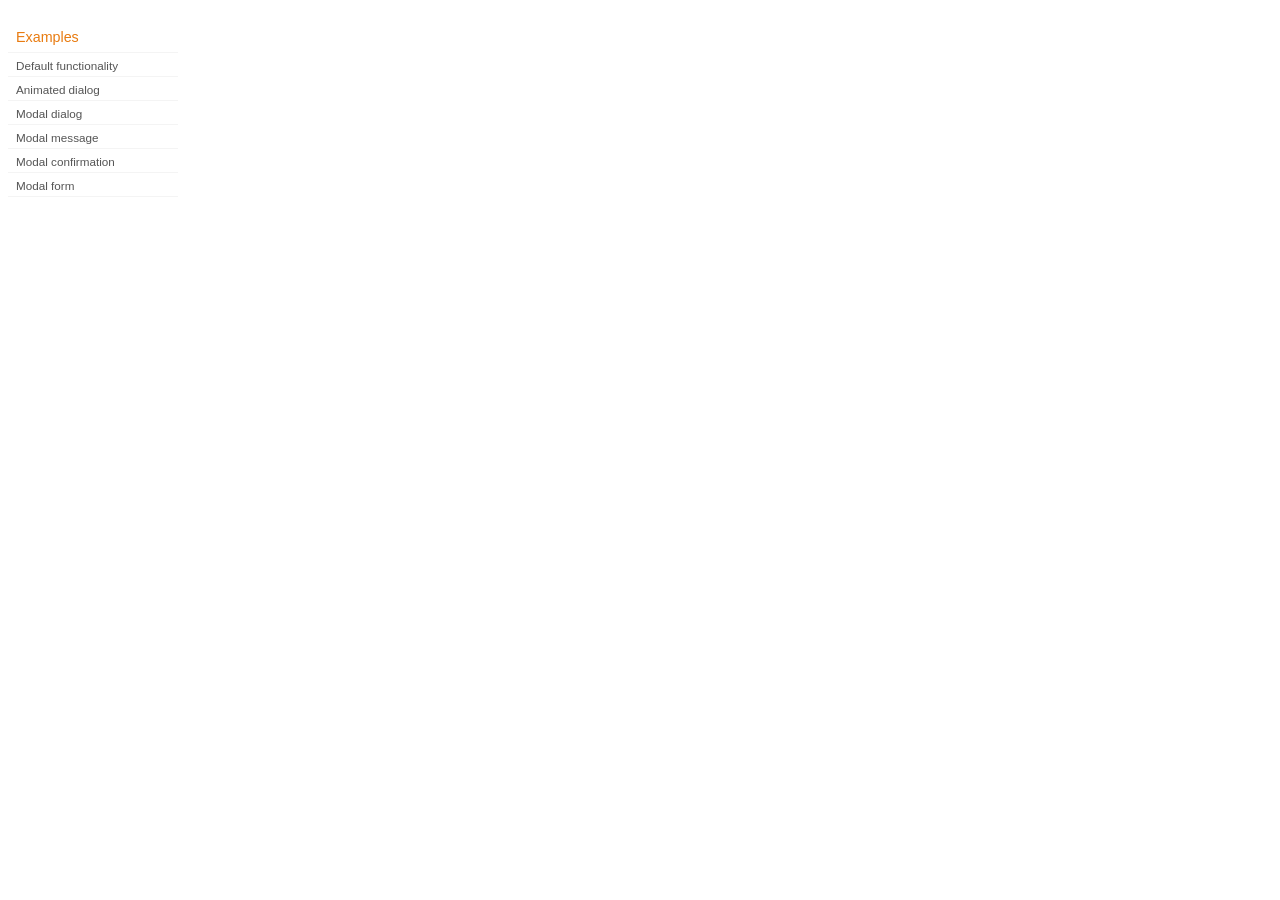
<file: script/ui/development-bundle/demos/dialog/index.html>
<!DOCTYPE html>
<html lang="en">
<head>
	<meta charset="utf-8">
	<title>jQuery UI Dialog Demos</title>
	<link rel="stylesheet" href="../demos.css">
</head>
<body>

<div class="demos-nav">
	<h4>Examples</h4>
	<ul>
		<li class="demo-config-on"><a href="default.html">Default functionality</a></li>
		<li><a href="animated.html">Animated dialog</a></li>
		<li><a href="modal.html">Modal dialog</a></li>
		<li><a href="modal-message.html">Modal message</a></li>
		<li><a href="modal-confirmation.html">Modal confirmation</a></li>
		<li><a href="modal-form.html">Modal form</a></li>
	</ul>
</div>

</body>
</html>
</file>
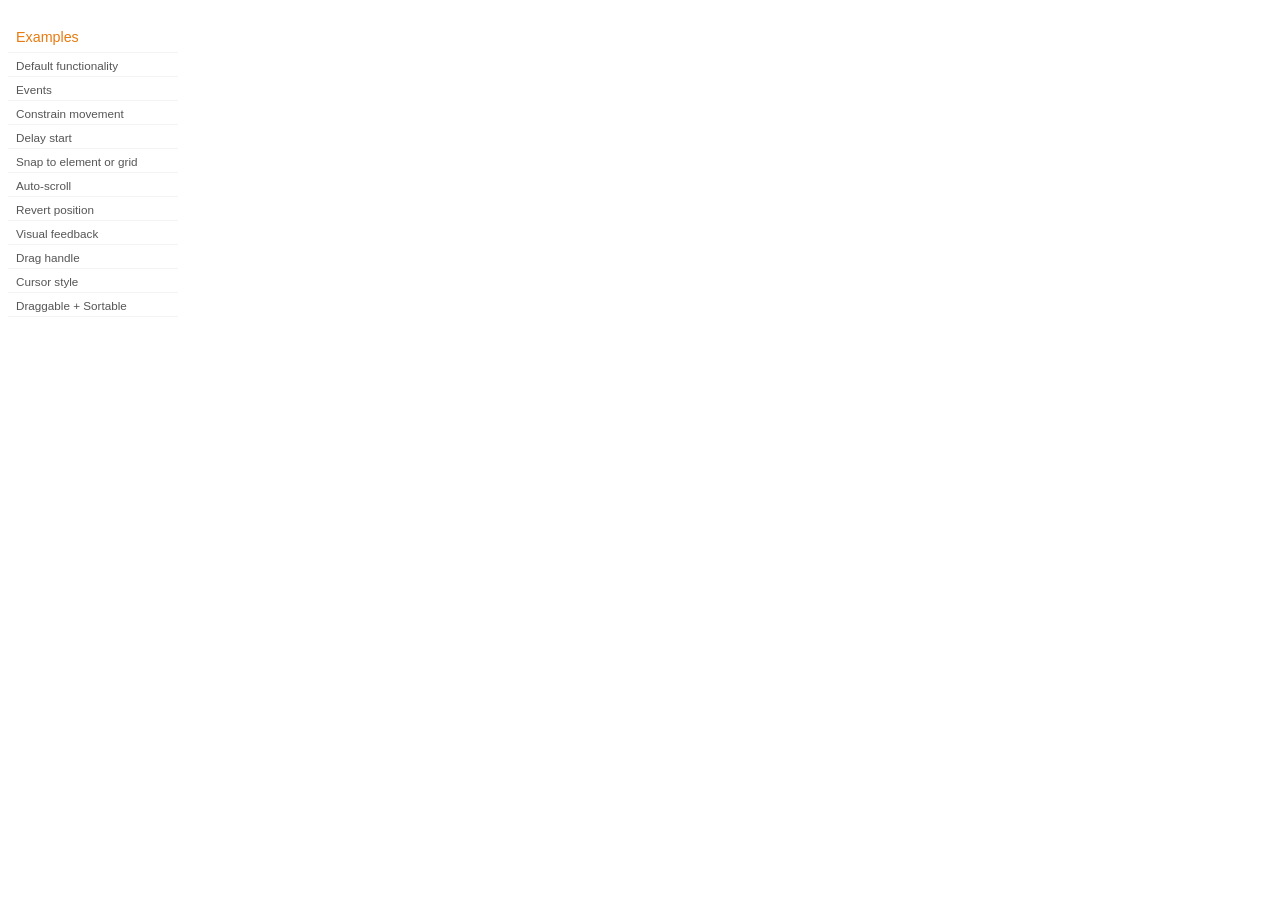
<file: script/ui/development-bundle/demos/draggable/index.html>
<!DOCTYPE html>
<html lang="en">
<head>
	<meta charset="utf-8">
	<title>jQuery UI Draggable Demos</title>
	<link rel="stylesheet" href="../demos.css">
</head>
<body>

<div class="demos-nav">
	<h4>Examples</h4>
	<ul>
		<li class="demo-config-on"><a href="default.html">Default functionality</a></li>
		<li><a href="events.html">Events</a></li>
		<li><a href="constrain-movement.html">Constrain movement</a></li>
		<li><a href="delay-start.html">Delay start</a></li>
		<li><a href="snap-to.html">Snap to element or&#160;grid</a></li>
		<li><a href="scroll.html">Auto-scroll</a></li>
		<li><a href="revert.html">Revert position</a></li>
		<li><a href="visual-feedback.html">Visual feedback</a></li>
		<li><a href="handle.html">Drag handle</a></li>
		<li><a href="cursor-style.html">Cursor style</a></li>
		<li><a href="sortable.html">Draggable + Sortable</a></li>
	</ul>
</div>

</body>
</html>
</file>
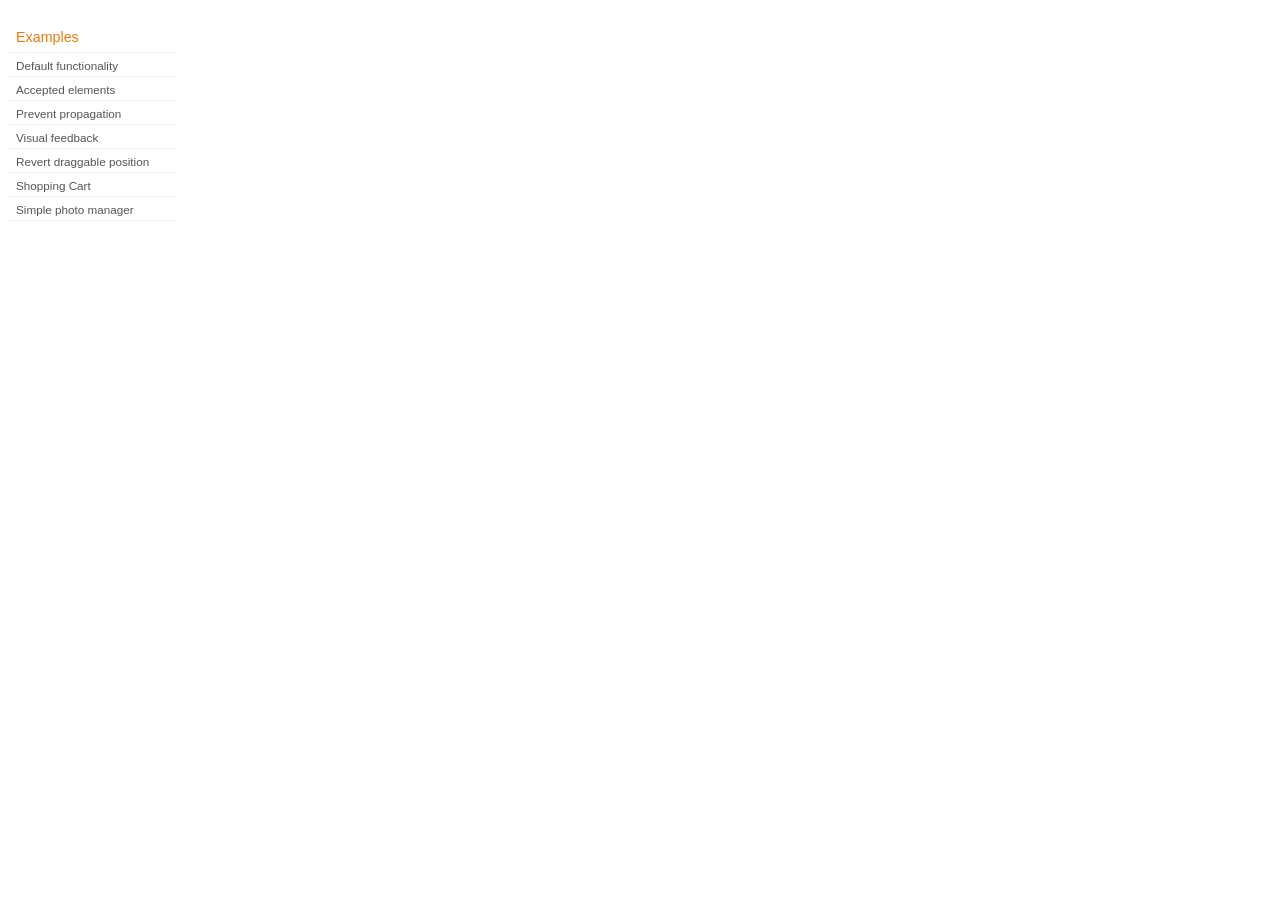
<file: script/ui/development-bundle/demos/droppable/index.html>
<!DOCTYPE html>
<html lang="en">
<head>
	<meta charset="utf-8">
	<title>jQuery UI Droppable Demos</title>
	<link rel="stylesheet" href="../demos.css">
</head>
<body>

<div class="demos-nav">
	<h4>Examples</h4>
	<ul>
		<li class="demo-config-on"><a href="default.html">Default functionality</a></li>
		<li><a href="accepted-elements.html">Accepted elements</a></li>
		<li><a href="propagation.html">Prevent propagation</a></li>
		<li><a href="visual-feedback.html">Visual feedback</a></li>
		<li><a href="revert.html">Revert draggable position</a></li>
		<li><a href="shopping-cart.html">Shopping Cart</a></li>
		<li><a href="photo-manager.html">Simple photo manager</a></li>
	</ul>
</div>

</body>
</html>
</file>
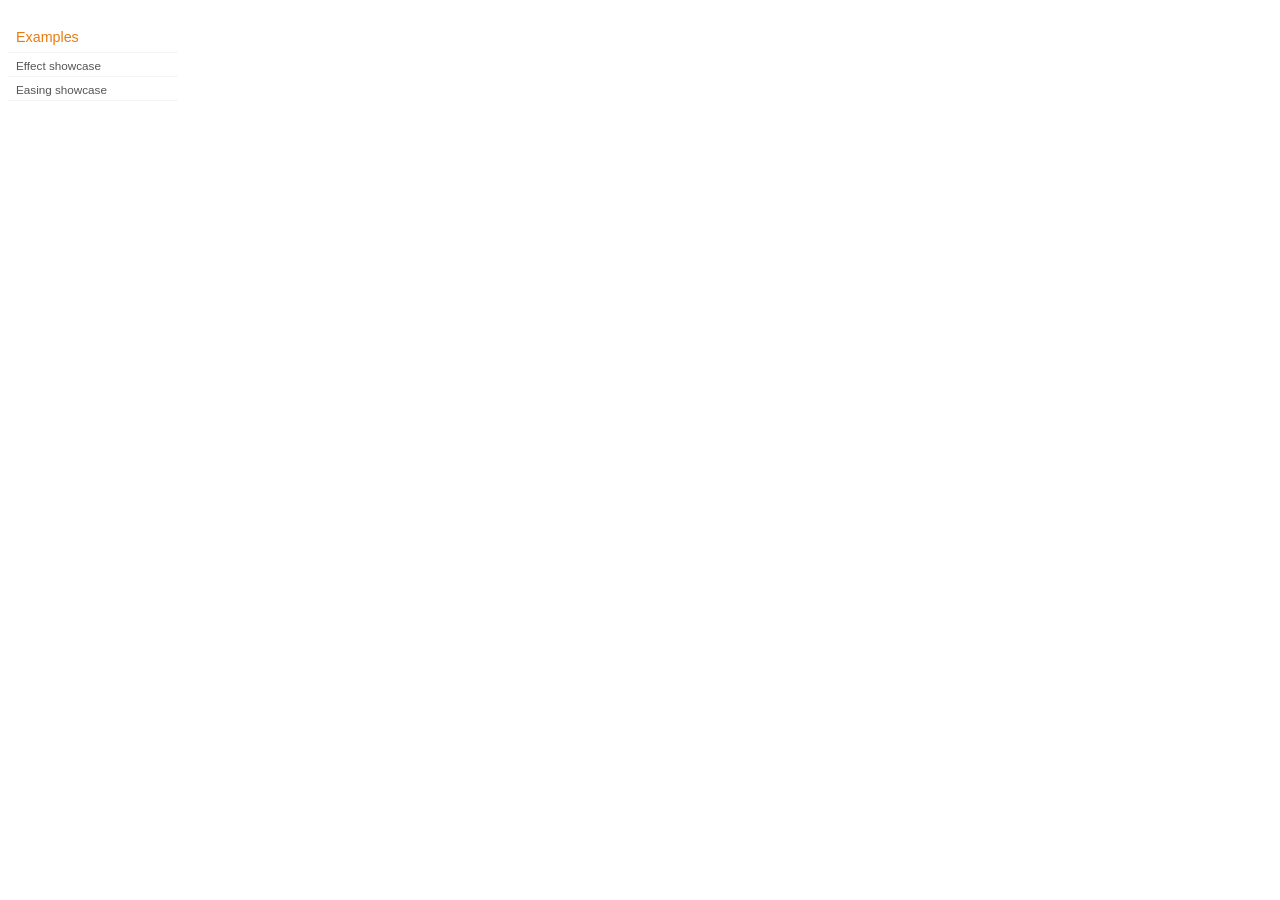
<file: script/ui/development-bundle/demos/effect/index.html>
<!DOCTYPE html>
<html lang="en">
<head>
	<meta charset="utf-8">
	<title>jQuery UI Effects Demos</title>
	<link rel="stylesheet" href="../demos.css">
</head>
<body>

<div class="demos-nav">
	<h4>Examples</h4>
	<ul>
		<li class="demo-config-on"><a href="default.html">Effect showcase</a></li>
		<li><a href="easing.html">Easing showcase</a></li>
	</ul>
</div>

</body>
</html>
</file>
<file: script/ui/development-bundle/demos/demos.css>
body {
	font-size: 62.5%;
}

table {
	font-size: 1em;
}

/* Site
   -------------------------------- */

body {
	font-family: "Trebuchet MS", "Helvetica", "Arial",  "Verdana", "sans-serif";
}

/* Layout
   -------------------------------- */

.layout-grid {
	width: 960px;
}

.layout-grid td {
	vertical-align: top;
}

.layout-grid td.left-nav {
	width: 140px;
}

.layout-grid td.normal {
	border-left: 1px solid #eee;
	padding: 20px 24px;
	font-family: "Trebuchet MS", "Helvetica", "Arial",  "Verdana", "sans-serif";
}

.layout-grid td.demos {
	background: url('/images/demos_bg.jpg') no-repeat;
	height: 337px;
	overflow: hidden;
}

/* Normal
   -------------------------------- */

.normal h3,
.normal h4 {
	margin: 0;
	font-weight: normal;
}

.normal h3 {
	padding: 0 0 9px;
	font-size: 1.8em;
}

.normal h4 {
	padding-bottom: 21px;
	border-bottom: 1px dashed #999;
	font-size: 1.2em;
	font-weight: bold;
}

.normal p {
	font-size: 1.2em;
}

/* Demos */

.demos-nav, .demos-nav dt, .demos-nav dd, .demos-nav ul, .demos-nav li {
	margin: 0;
	padding: 0
}

.demos-nav {
	float: left;
	width: 170px;
	font-size: 1.3em;
}

.demos-nav dt,
.demos-nav h4 {
	margin: 0;
	padding: 0;
	font: normal 1.1em "Trebuchet MS", "Helvetica", "Arial",  "Verdana", "sans-serif";
	color: #e87b10;
}

.demos-nav dt,
.demos-nav h4 {
	margin-top: 1.5em;
	margin-bottom: 0;
	padding-left: 8px;
	padding-bottom:5px;
	line-height: 1.2em;
	border-bottom: 1px solid #F4F4F4;
}

.demos-nav dd a,
.demos-nav li a {
	border-bottom: 1px solid #F4F4F4;
	display:block;
	padding: 4px 3px 4px 8px;
	font-size: 90%;
	text-decoration: none;
	color: #555 ;
	margin:2px 0;
	height:13px;
}

.demos-nav dd a:hover,
.demos-nav dd a:focus,
.demos-nav dd a:hover,
.demos-nav dd a:focus {
	background: #f3f3f3;
	color:#000;
	-moz-border-radius: 5px; -webkit-border-radius: 5px;
}
 .demos-nav dd a.selected {
	background: #555;
	color:#ffffff;
	-moz-border-radius: 5px; -webkit-border-radius: 5px;
}


/* new styles for demo pages, added by Filament 12.29.08
eventually we should convert the font sizes to ems -- using px for now to minimize style conflicts
*/

.normal h3.demo-header { font-size:32px; padding:0 0 5px; border-bottom:1px solid #eee; text-transform: capitalize; }
.normal h4.demo-subheader { font-size:10px; text-transform: uppercase; color:#999; padding:8px 0 3px; border:0; margin:0; }
.normal a:link,
.normal a:visited { color:#1b75bb; text-decoration:none; }
.normal a:hover,
.normal a:active { color:#0b559b; }

#demo-config { padding:20px 0 0; }

#demo-frame { float:left; width:540px; height:380px; border:1px solid #ddd; overflow: auto; position: relative; }
#demo-frame h3, #demo-frame h4 { padding: 0; font-weight: bold; font-size: 1em; }

#demo-config-menu { float:right; width:180px;  }
#demo-config-menu h4 { font-size:13px; color:#666; font-weight:normal; border:0; padding-left:18px; }

#demo-config-menu ul { list-style: none; padding: 0; margin: 0; }

#demo-config-menu li { font-size:12px; padding:0 0 0 10px; margin:3px 0; zoom: 1; }

#demo-config-menu li a:link,
#demo-config-menu li a:visited { display:block; padding:1px 8px 4px; border-bottom:1px dotted #b3b3b3; }
* html #demo-config-menu li a:link,
* html #demo-config-menu li a:visited { padding:1px 8px 2px; }
#demo-config-menu li a:hover,
#demo-config-menu li a:active { background-color:#f6f6f6; }

#demo-config-menu li.demo-config-on { background: url(images/demo-config-on-tile.gif) repeat-x left center; }

#demo-config-menu li.demo-config-on a:link,
#demo-config-menu li.demo-config-on a:visited,
#demo-config-menu li.demo-config-on a:hover,
#demo-config-menu li.demo-config-on a:active { background: url(images/demo-config-on.gif) no-repeat left; padding-left:18px; color:#fff; border:0; margin-left:-10px; margin-top: 0px; margin-bottom: 0px; }

#demo-source, #demo-notes {
	clear: both;
	padding: 20px 0 0;
	font-size: 1.3em;
}

#demo-notes { width:520px; color:#333; font-size: 1em; }
#demo-notes p code, .demo-description p code { padding: 0; font-weight: bold; }
#demo-source pre, #demo-source code { padding: 0; }
code, pre { padding:8px 0 8px 20px ; font-size: 1.2em; line-height:130%;  }

#demo-source a:link,
#demo-source a:visited,
#demo-source a:hover,
#demo-source a:active { font-size:12px; padding-left:13px; background-position: left center; background-repeat: no-repeat; }

#demo-source a.source-open:link,
#demo-source a.source-open:visited,
#demo-source a.source-open:hover,
#demo-source a.source-open:active { background-image: url(images/demo-spindown-open.gif); }

#demo-source a.source-closed:link,
#demo-source a.source-closed:visited,
#demo-source a.source-closed:hover,
#demo-source a.source-closed:active { background-image: url(images/demo-spindown-closed.gif); }

div.demo {
	padding:12px;
	font-family: "Trebuchet MS", "Arial", "Helvetica", "Verdana", "sans-serif";
}

div.demo h3.docs { clear:left; font-size:12px; font-weight:normal; padding:0 0 1em; margin:0; }

div.demo-description {
	clear:both;
	padding:12px;
	font-family: "Trebuchet MS", "Arial", "Helvetica", "Verdana", "sans-serif";
	font-size: 1.3em;
	line-height: 1.4em;
}

.ui-draggable, .ui-droppable {
	background-position: top left;
}

.left-nav .demos-nav {
	padding-right: 10px;
}

#demo-link { font-size:11px;  padding-top: 6px; clear: both; overflow: hidden; }
#demo-link a span.ui-icon { float:left; margin-right:3px; }

/* Component containers
----------------------------------*/
#widget-docs .ui-widget { font-family: Trebuchet MS,Verdana,Arial,sans-serif; font-size: 1em; }
#widget-docs .ui-widget input, #widget-docs .ui-widget select, #widget-docs .ui-widget textarea, #widget-docs .ui-widget button { font-family: Trebuchet MS,Verdana,Arial,sans-serif; font-size: 1em; }
#widget-docs .ui-widget-header { border: 1px solid #ffffff; background: #464646 url(images/464646_40x100_textures_01_flat_100.png) 50% 50% repeat-x; color: #ffffff; font-weight: bold; }
#widget-docs .ui-widget-header a { color: #ffffff; }
#widget-docs .ui-widget-content { border: 1px solid #ffffff; background: #ffffff url(images/ffffff_40x100_textures_01_flat_75.png) 50% 50% repeat-x; color: #222222; }
#widget-docs .ui-widget-content a { color: #222222; }

/* Interaction states
----------------------------------*/
#widget-docs .ui-state-default, #widget-docs .ui-widget-content #widget-docs .ui-state-default { border: 1px solid #666666; background: #555555 url(images/555555_40x100_textures_03_highlight_soft_75.png) 50% 50% repeat-x; font-weight: normal; color: #ffffff; outline: none; }
#widget-docs .ui-state-default a { color: #ffffff; text-decoration: none; outline: none; }
#widget-docs .ui-state-hover, #widget-docs .ui-widget-content #widget-docs .ui-state-hover, #widget-docs .ui-state-focus, #widget-docs .ui-widget-content #widget-docs .ui-state-focus { border: 1px solid #666666; background: #444444 url(images/444444_40x100_textures_03_highlight_soft_60.png) 50% 50% repeat-x; font-weight: normal; color: #ffffff; outline: none; }
#widget-docs .ui-state-hover a { color: #ffffff; text-decoration: none; outline: none; }
#widget-docs .ui-state-active, #widget-docs .ui-widget-content #widget-docs .ui-state-active { border: 1px solid #666666; background: #ffffff url(images/ffffff_40x100_textures_01_flat_65.png) 50% 50% repeat-x; font-weight: normal; color: #F6921E; outline: none; }
#widget-docs .ui-state-active a { color: #F6921E; outline: none; text-decoration: none; }

/* Interaction Cues
----------------------------------*/
#widget-docs .ui-state-highlight, #widget-docs .ui-widget-content #widget-docs .ui-state-highlight {border: 1px solid #fcefa1; background: #fbf9ee url(images/fbf9ee_40x100_textures_02_glass_55.png) 50% 50% repeat-x; color: #363636; }
#widget-docs .ui-state-error, #widget-docs .ui-widget-content #widget-docs .ui-state-error {border: 1px solid #cd0a0a; background: #fef1ec url(images/fef1ec_40x100_textures_05_inset_soft_95.png) 50% bottom repeat-x; color: #cd0a0a; }
#widget-docs .ui-state-error-text, #widget-docs .ui-widget-content #widget-docs .ui-state-error-text { color: #cd0a0a; }
#widget-docs .ui-state-disabled, #widget-docs .ui-widget-content #widget-docs .ui-state-disabled { opacity: .35; filter:Alpha(Opacity=35); background-image: none; }
#widget-docs .ui-priority-primary, #widget-docs .ui-widget-content #widget-docs .ui-priority-primary { font-weight: bold; }
#widget-docs .ui-priority-secondary, #widget-docs .ui-widget-content #widget-docs .ui-priority-secondary { opacity: .7; filter:Alpha(Opacity=70); font-weight: normal; }

/* Icons
----------------------------------*/

/* states and images */
#demo-frame-wrapper .ui-icon, #widget-docs .ui-icon { width: 16px; height: 16px; background-image: url(images/222222_256x240_icons_icons.png); }
#widget-docs .ui-widget-content .ui-icon {background-image: url(images/222222_256x240_icons_icons.png); }
#widget-docs .ui-widget-header .ui-icon {background-image: url(images/222222_256x240_icons_icons.png); }
#widget-docs .ui-state-default .ui-icon { background-image: url(images/888888_256x240_icons_icons.png); }
#widget-docs .ui-state-hover .ui-icon, #widget-docs .ui-state-focus .ui-icon {background-image: url(images/454545_256x240_icons_icons.png); }
#widget-docs .ui-state-active .ui-icon {background-image: url(images/454545_256x240_icons_icons.png); }
#widget-docs .ui-state-highlight .ui-icon {background-image: url(images/2e83ff_256x240_icons_icons.png); }
#widget-docs .ui-state-error .ui-icon, #widget-docs .ui-state-error-text .ui-icon {background-image: url(images/cd0a0a_256x240_icons_icons.png); }


/* Misc visuals
----------------------------------*/

/* Corner radius */
#widget-docs .ui-corner-tl { -moz-border-radius-topleft: 4px; -webkit-border-top-left-radius: 4px; }
#widget-docs .ui-corner-tr { -moz-border-radius-topright: 4px; -webkit-border-top-right-radius: 4px; }
#widget-docs .ui-corner-bl { -moz-border-radius-bottomleft: 4px; -webkit-border-bottom-left-radius: 4px; }
#widget-docs .ui-corner-br { -moz-border-radius-bottomright: 4px; -webkit-border-bottom-right-radius: 4px; }
#widget-docs .ui-corner-top { -moz-border-radius-topleft: 4px; -webkit-border-top-left-radius: 4px; -moz-border-radius-topright: 4px; -webkit-border-top-right-radius: 4px; }
#widget-docs .ui-corner-bottom { -moz-border-radius-bottomleft: 4px; -webkit-border-bottom-left-radius: 4px; -moz-border-radius-bottomright: 4px; -webkit-border-bottom-right-radius: 4px; }
#widget-docs .ui-corner-right {  -moz-border-radius-topright: 4px; -webkit-border-top-right-radius: 4px; -moz-border-radius-bottomright: 4px; -webkit-border-bottom-right-radius: 4px; }
#widget-docs .ui-corner-left { -moz-border-radius-topleft: 4px; -webkit-border-top-left-radius: 4px; -moz-border-radius-bottomleft: 4px; -webkit-border-bottom-left-radius: 4px; }
#widget-docs .ui-corner-all { -moz-border-radius: 4px; -webkit-border-radius: 4px; }

/* Overlays */
#widget-docs .ui-widget-overlay { background: #aaaaaa url(images/aaaaaa_40x100_textures_01_flat_0.png) 50% 50% repeat-x; opacity: .30;filter:Alpha(Opacity=30); }
#widget-docs .ui-widget-shadow { margin: -8px 0 0 -8px; padding: 8px; background: #aaaaaa url(images/aaaaaa_40x100_textures_01_flat_0.png) 50% 50% repeat-x; opacity: .30;filter:Alpha(Opacity=30); -moz-border-radius: 8px; -webkit-border-radius: 8px; }

/*
----------------------------------*/

#widget-docs { margin:20px 0 0; border: none; }

#widget-docs h2, #widget-docs h3, #widget-docs h4, #widget-docs p, #widget-docs ul, #widget-docs code { margin:0; padding:0; }
#widget-docs code { display:block; color:#444; font-size:.9em; margin:0 0 1em; }
#widget-docs code strong { color:#000; }
#widget-docs p { margin:0 3em 1.2em 0; }
#widget-docs p.intro { font-size:13px; color:#666; line-height:1.3; }
#widget-docs ul { list-style-type: none; }

#widget-docs h2 { font-size:16px; margin:1.2em 0 .5em; }
#widget-docs h3 { font-size:14px; color:#e6820E; margin:1.5em 0 .5em; }
.normal #widget-docs h4 { font-size:12px; color:#000; border:0; margin:0 0 .5em; }

#docs-overview-main { width:400px; }
#docs-overview-sidebar { float:right; width:200px; }
#docs-overview-sidebar a span { color:#666; }
#widget-docs #docs-overview-main p { margin-right:0; }
#widget-docs #docs-overview-sidebar h4 { padding-left:0; }

.docs-list-header { float:left; width:100%; margin:10px 0 0; border-bottom:1px solid #eee; }
#widget-docs .docs-list-header h2 { float:left; margin:0; }
#widget-docs .docs-list-header p { float:right; margin:5px 0; font-size:11px; }

.docs-list { float:left; width:100%; padding:0 0 10px; }
.docs-list .param-header { float:left; clear:left; width:100%; padding:8px 0; border-top:1px solid #eee; }
#widget-docs .param-header h3, #widget-docs .param-header p { margin:0; float:left; }
#widget-docs .param-header h3 { width:50%; }
#widget-docs .param-header h3 span { background: url(images/demo-spindown-closed.gif) no-repeat left; padding-left:13px; }
#widget-docs .param-open .param-header h3 span { background: url(images/demo-spindown-open.gif) no-repeat left; }
#widget-docs .param-header p { width:24%; }
#widget-docs .param-header p.param-type span { background: url(images/icon-docs-info.gif) no-repeat left; cursor:pointer; border-bottom:1px dashed #ccc; padding-left:15px; }

.param-details { padding-left:13px; }
.param-args { margin:0 0 1.5em; border-top:1px dotted #ccc;}
.param-args td { padding:3px 30px 3px 5px; border-bottom:1px dotted #ccc;  }


/* overrides for ui-tab styles */
#widget-docs ul.ui-tabs-nav { padding:0 0 0 8px; }
#widget-docs .ui-tabs-nav li { margin:5px 5px 0 0; }

#widget-docs .ui-tabs-nav li a:link,
#widget-docs .ui-tabs-nav li a:visited,
#widget-docs .ui-tabs-nav li a:hover,
#widget-docs .ui-tabs-nav li a:active { font-size:14px; padding:4px 1.2em 3px; color:#fff; }

#widget-docs .ui-tabs-nav li.ui-tabs-selected a:link,
#widget-docs .ui-tabs-nav li.ui-tabs-selected a:visited,
#widget-docs .ui-tabs-nav li.ui-tabs-selected a:hover,
#widget-docs .ui-tabs-nav li.ui-tabs-selected a:active { color:#e6820E; }

#widget-docs .ui-tabs-panel { padding:20px 9px; font-size:12px; line-height:1.4; color:#000; }

#widget-docs .ui-widget-content a:link,
#widget-docs .ui-widget-content a:visited { color:#1b75bb; text-decoration:none; }
#widget-docs .ui-widget-content a:hover,
#widget-docs .ui-widget-content a:active { color:#0b559b; }
</file>
<file: script/podcast/1/skin/jplayer.blue.monday.css>
/*
 * Skin for jPlayer Plugin (jQuery JavaScript Library)
 * http://www.happyworm.com/jquery/jplayer
 *
 * Skin Name: Blue Monday
 *
 * Copyright (c) 2010 Happyworm Ltd
 * Dual licensed under the MIT and GPL licenses.
 *  - http://www.opensource.org/licenses/mit-license.php
 *  - http://www.gnu.org/copyleft/gpl.html
 *
 * Author: Silvia Benvenuti
 * Skin Version: 3.0 (jPlayer 2.0.0)
 * Date: 20th December 2010
 */

div.jp-audio,
div.jp-video {

	/* Edit the font-size to counteract inherited font sizing.
	 * Eg. 1.25em = 1 / 0.8em
	 */

	font-size:1em; /* No parent CSS that can effect the size in these demos */

	font-family:Verdana, Arial, sans-serif;
	line-height:1.6;
	color: #666;
}
div.jp-audio {
	width:420px;
}
div.jp-video-270p {
	width:480px;
}
div.jp-video-360p {
	width:640px;
}
div.jp-interface {
	position: relative;
	background-color:#eee;
	/* width:418px; */
	width:100%;
	border:1px solid #009be3;
}
div.jp-audio div.jp-type-single div.jp-interface {
	height:80px;
	border-bottom:none;
}
div.jp-audio div.jp-type-playlist div.jp-interface {
	height:80px;
}
div.jp-video div.jp-type-single div.jp-interface {
	height:60px;
	border-bottom:none;
}
div.jp-video div.jp-type-playlist div.jp-interface {
	height:60px;
}
div.jp-interface ul.jp-controls {
	list-style-type:none;
	padding:0;
	margin: 0;
}
div.jp-interface ul.jp-controls li {
	/* position: absolute; */
	display:inline;
}
div.jp-interface ul.jp-controls a {
	position: absolute;
	overflow:hidden;
	text-indent:-9999px;
}
a.jp-play,
a.jp-pause {
	width:40px;
	height:40px;
	z-index:1;
}
div.jp-audio div.jp-type-single a.jp-play,
div.jp-audio div.jp-type-single a.jp-pause {
	top:20px;
	left:40px;
}
div.jp-audio div.jp-type-playlist a.jp-play,
div.jp-audio div.jp-type-playlist a.jp-pause {
	top:20px;
	left:48px;
}
div.jp-video a.jp-play,
div.jp-video a.jp-pause {
	top:15px;
}
div.jp-video-270p div.jp-type-single a.jp-play,
div.jp-video-270p div.jp-type-single a.jp-pause {
	left:195px;
}
div.jp-video-270p div.jp-type-playlist a.jp-play,
div.jp-video-270p div.jp-type-playlist a.jp-pause {
	left:220px;
}
div.jp-video-360p div.jp-type-single a.jp-play,
div.jp-video-360p div.jp-type-single a.jp-pause {
	left:275px;
}
div.jp-video-360p div.jp-type-playlist a.jp-play,
div.jp-video-360p div.jp-type-playlist a.jp-pause {
	left:300px;
}
a.jp-play {
	background: url("jplayer.blue.monday.jpg") 0 0 no-repeat;
}
a.jp-play:hover {
	background: url("jplayer.blue.monday.jpg") -41px 0 no-repeat;
}
a.jp-pause {
	background: url("jplayer.blue.monday.jpg") 0 -42px no-repeat;
	display: none;
}
a.jp-pause:hover {
	background: url("jplayer.blue.monday.jpg") -41px -42px no-repeat;
}
div.jp-audio div.jp-type-single a.jp-stop {
	top:26px;
	left:90px;
}
div.jp-audio div.jp-type-playlist a.jp-stop {
	top:26px;
	left:126px;
}
div.jp-video a.jp-stop {
	top:21px;
}
div.jp-video-270p div.jp-type-single a.jp-stop {
	left:245px;
}
div.jp-video-270p div.jp-type-playlist a.jp-stop {
	left:298px;
}
div.jp-video-360p div.jp-type-single a.jp-stop {
	left:325px;
}
div.jp-video-360p div.jp-type-playlist a.jp-stop {
	left:378px;
}
a.jp-stop {
	background: url("jplayer.blue.monday.jpg") 0 -83px no-repeat;
	width:28px;
	height:28px;
	z-index:1;
}
a.jp-stop:hover {
	background: url("jplayer.blue.monday.jpg") -29px -83px no-repeat;
}
div.jp-audio div.jp-type-playlist a.jp-previous {
	left:20px;
	top:26px;
}
div.jp-video div.jp-type-playlist a.jp-previous {
	top:21px;
}
div.jp-video-270p div.jp-type-playlist a.jp-previous {
	left:192px;
}
div.jp-video-360p div.jp-type-playlist a.jp-previous {
	left:272px;
}
a.jp-previous {
	background: url("jplayer.blue.monday.jpg") 0 -112px no-repeat;
	width:28px;
	height:28px;
}
a.jp-previous:hover {
	background: url("jplayer.blue.monday.jpg") -29px -112px no-repeat;
}
div.jp-audio div.jp-type-playlist a.jp-next {
	left:88px;
	top:26px;
}
div.jp-video div.jp-type-playlist a.jp-next {
	top:21px;
}
div.jp-video-270p div.jp-type-playlist a.jp-next {
	left:260px;
}
div.jp-video-360p div.jp-type-playlist a.jp-next {
	left:340px;
}
a.jp-next {
	background: url("jplayer.blue.monday.jpg") 0 -141px no-repeat;
	width:28px;
	height:28px;
}
a.jp-next:hover {
	background: url("jplayer.blue.monday.jpg") -29px -141px no-repeat;
}
div.jp-progress {
	position: absolute;
	overflow:hidden;
	background-color: #ddd;
}
div.jp-audio div.jp-type-single div.jp-progress {
	top:32px;
	left:130px;
	width:122px;
	height:15px;
}
div.jp-audio div.jp-type-playlist div.jp-progress {
	top:32px;
	left:164px;
	width:122px;
	height:15px;
}
div.jp-video div.jp-progress {
	top:0px;
	left:0px;
	width:100%;
	height:10px;
}
div.jp-seek-bar {
	background: url("jplayer.blue.monday.jpg") 0 -202px repeat-x;
	width:0px;
	/* height:15px; */
	height:100%;
	cursor: pointer;
}
div.jp-play-bar {
	background: url("jplayer.blue.monday.jpg") 0 -218px repeat-x ;
	width:0px;
	/* height:15px; */
	height:100%;
}

/* The seeking class is added/removed inside jPlayer */
div.jp-seeking-bg {
	background: url("pbar-ani.gif");
}

a.jp-mute,
a.jp-unmute {
	width:18px;
	height:15px;
}
div.jp-audio div.jp-type-single a.jp-mute,
div.jp-audio div.jp-type-single a.jp-unmute {
	top:32px;
	left:274px;
}
div.jp-audio div.jp-type-playlist a.jp-mute,
div.jp-audio div.jp-type-playlist a.jp-unmute {
	top:32px;
	left:296px;
}
div.jp-video a.jp-mute,
div.jp-video a.jp-unmute {
	top:27px;
}
div.jp-video-270p div.jp-type-single a.jp-mute,
div.jp-video-270p div.jp-type-single a.jp-unmute {
	left:304px;
}
div.jp-video-270p div.jp-type-playlist a.jp-unmute,
div.jp-video-270p div.jp-type-playlist a.jp-mute {
	left:363px;
}
div.jp-video-360p div.jp-type-single a.jp-mute,
div.jp-video-360p div.jp-type-single a.jp-unmute {
	left:384px;
}
div.jp-video-360p div.jp-type-playlist a.jp-mute,
div.jp-video-360p div.jp-type-playlist a.jp-unmute {
	left:443px;
}
a.jp-mute {
	background: url("jplayer.blue.monday.jpg") 0 -186px no-repeat;
}
a.jp-mute:hover {
	background: url("jplayer.blue.monday.jpg") -19px -170px no-repeat;
}
a.jp-unmute {
	background: url("jplayer.blue.monday.jpg") 0 -170px no-repeat;
	display: none;
}
a.jp-unmute:hover {
	background: url("jplayer.blue.monday.jpg") -19px -186px no-repeat;
}
div.jp-volume-bar {
	position: absolute;
	overflow:hidden;
	background: url("jplayer.blue.monday.jpg") 0 -250px repeat-x;
	width:46px;
	height:5px;
	cursor: pointer;
}
div.jp-audio div.jp-type-single div.jp-volume-bar {
	top:37px;
	left:302px;
}
div.jp-audio div.jp-type-playlist div.jp-volume-bar {
	top:37px;
	left:324px;
}
div.jp-video div.jp-volume-bar {
	top:32px;
}
div.jp-video-270p div.jp-type-single div.jp-volume-bar {
	left:332px;
}
div.jp-video-270p div.jp-type-playlist div.jp-volume-bar {
	left:391px;
}
div.jp-video-360p div.jp-type-single div.jp-volume-bar {
	left:412px;
}
div.jp-video-360p div.jp-type-playlist div.jp-volume-bar {
	left:471px;
}
div.jp-volume-bar-value {
	background: url("jplayer.blue.monday.jpg") 0 -256px repeat-x;
	width:0px;
	height:5px;
}
div.jp-current-time,
div.jp-duration {
	position: absolute;
	font-size:.64em;
	font-style:oblique;
}
div.jp-duration {
	text-align: right;
}
div.jp-audio div.jp-type-single div.jp-current-time,
div.jp-audio div.jp-type-single div.jp-duration {
	top:49px;
	left:130px;
	width:122px;
}
div.jp-audio div.jp-type-playlist div.jp-current-time,
div.jp-audio div.jp-type-playlist div.jp-duration {
	top:49px;
	left:164px;
	width:122px;
}
div.jp-video div.jp-current-time,
div.jp-video div.jp-duration {
	top:10px;
	left:0px;
	width:98%;
	padding:0 1%;
}
div.jp-playlist {
	/* width:418px; */
	width:100%;
	background-color:#ccc;
	border:1px solid #009be3;
	border-top:none;
}
div.jp-playlist ul {
	list-style-type:none;
	margin:0;
	padding:0 20px;
	/* background-color:#ccc; */
	/* border:1px solid #009be3; */
	/* border-top:none; */
	/* width:378px; */
	font-size:.72em;
}


div.jp-type-single div.jp-playlist li {
	padding:5px 0 5px 20px;
	font-weight:bold;
}
div.jp-type-playlist div.jp-playlist li {
	padding:5px 0 4px 20px;
	border-bottom:1px solid #eee;
}
/*
div.jp-video div.jp-playlist li {
	padding:5px 0 5px 20px;
	font-weight:bold;
}
*/
div.jp-type-playlist div.jp-playlist li.jp-playlist-last {
	padding:5px 0 5px 20px;
	border-bottom:none;
}
div.jp-type-playlist div.jp-playlist li.jp-playlist-current {
	list-style-type:square;
	list-style-position:inside;
	padding-left:8px;
}
div.jp-type-playlist div.jp-playlist a {
	color: #666;
	text-decoration: none;
}
div.jp-type-playlist div.jp-playlist a:hover {
	color:#0d88c1;
}
div.jp-type-playlist div.jp-playlist a.jp-playlist-current {
	color:#0d88c1;
}
div.jp-type-playlist div.jp-playlist div.jp-free-media {
	display:inline;
	margin-left:20px;
}

div.jp-video div.jp-video-play {
	background: transparent url("jplayer.blue.monday.video.play.png") no-repeat center;
	/* position: relative; */
	position: absolute;
	cursor:pointer;
	z-index:2;
}
div.jp-video div.jp-video-play:hover {
	background: transparent url("jplayer.blue.monday.video.play.hover.png") no-repeat center;
}
div.jp-video-270p div.jp-video-play {
	top:-270px;
	width:480px;
	height:270px;
}
div.jp-video-360p div.jp-video-play {
	top:-360px;
	width:640px;
	height:360px;
}

div.jp-jplayer {
	width:0px;
	height:0px;
}
div.jp-video div.jp-jplayer {
	border:1px solid #009be3;
	border-bottom:none;
	z-index:1;
}
div.jp-video-270p div.jp-jplayer {
	width:480px;
	height:270px;
}
div.jp-video-360p div.jp-jplayer {
	width:640px;
	height:360px;
}
div.jp-jplayer {
	background-color: #000000;
}
</file>
